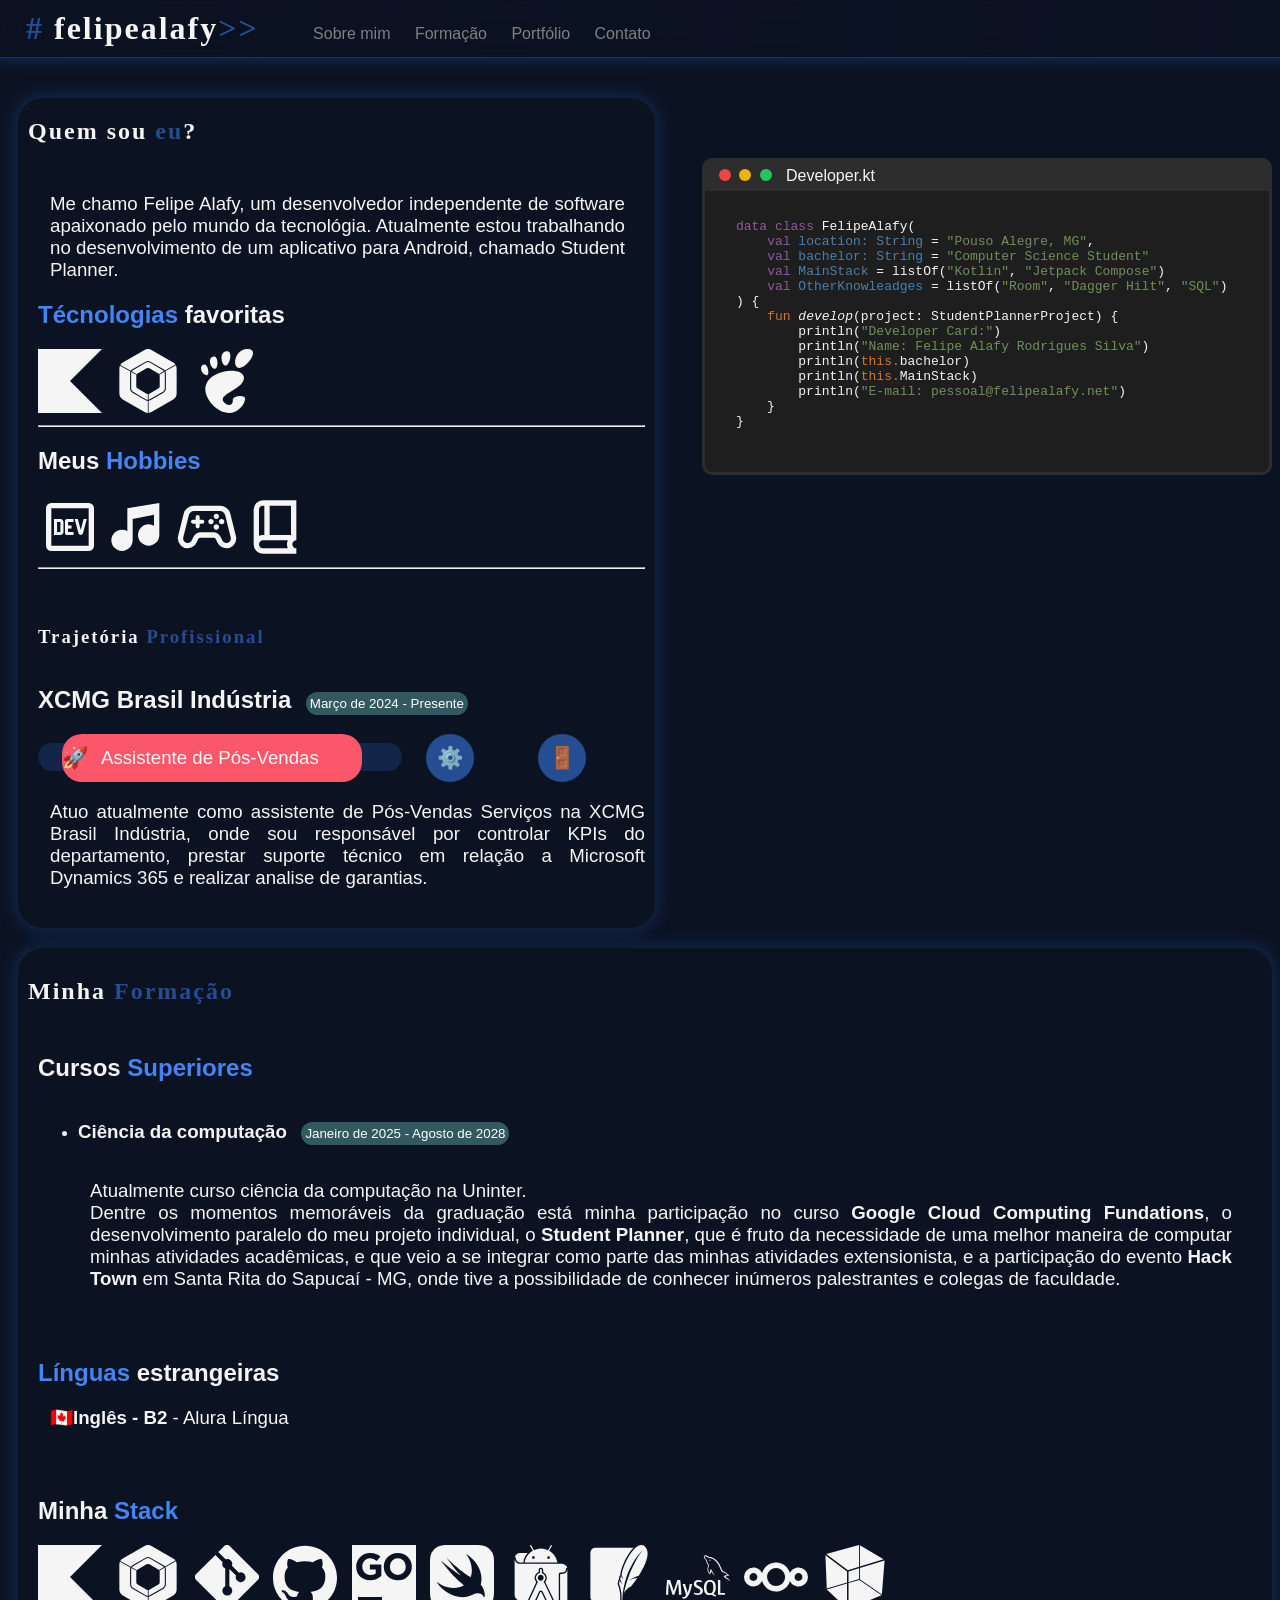
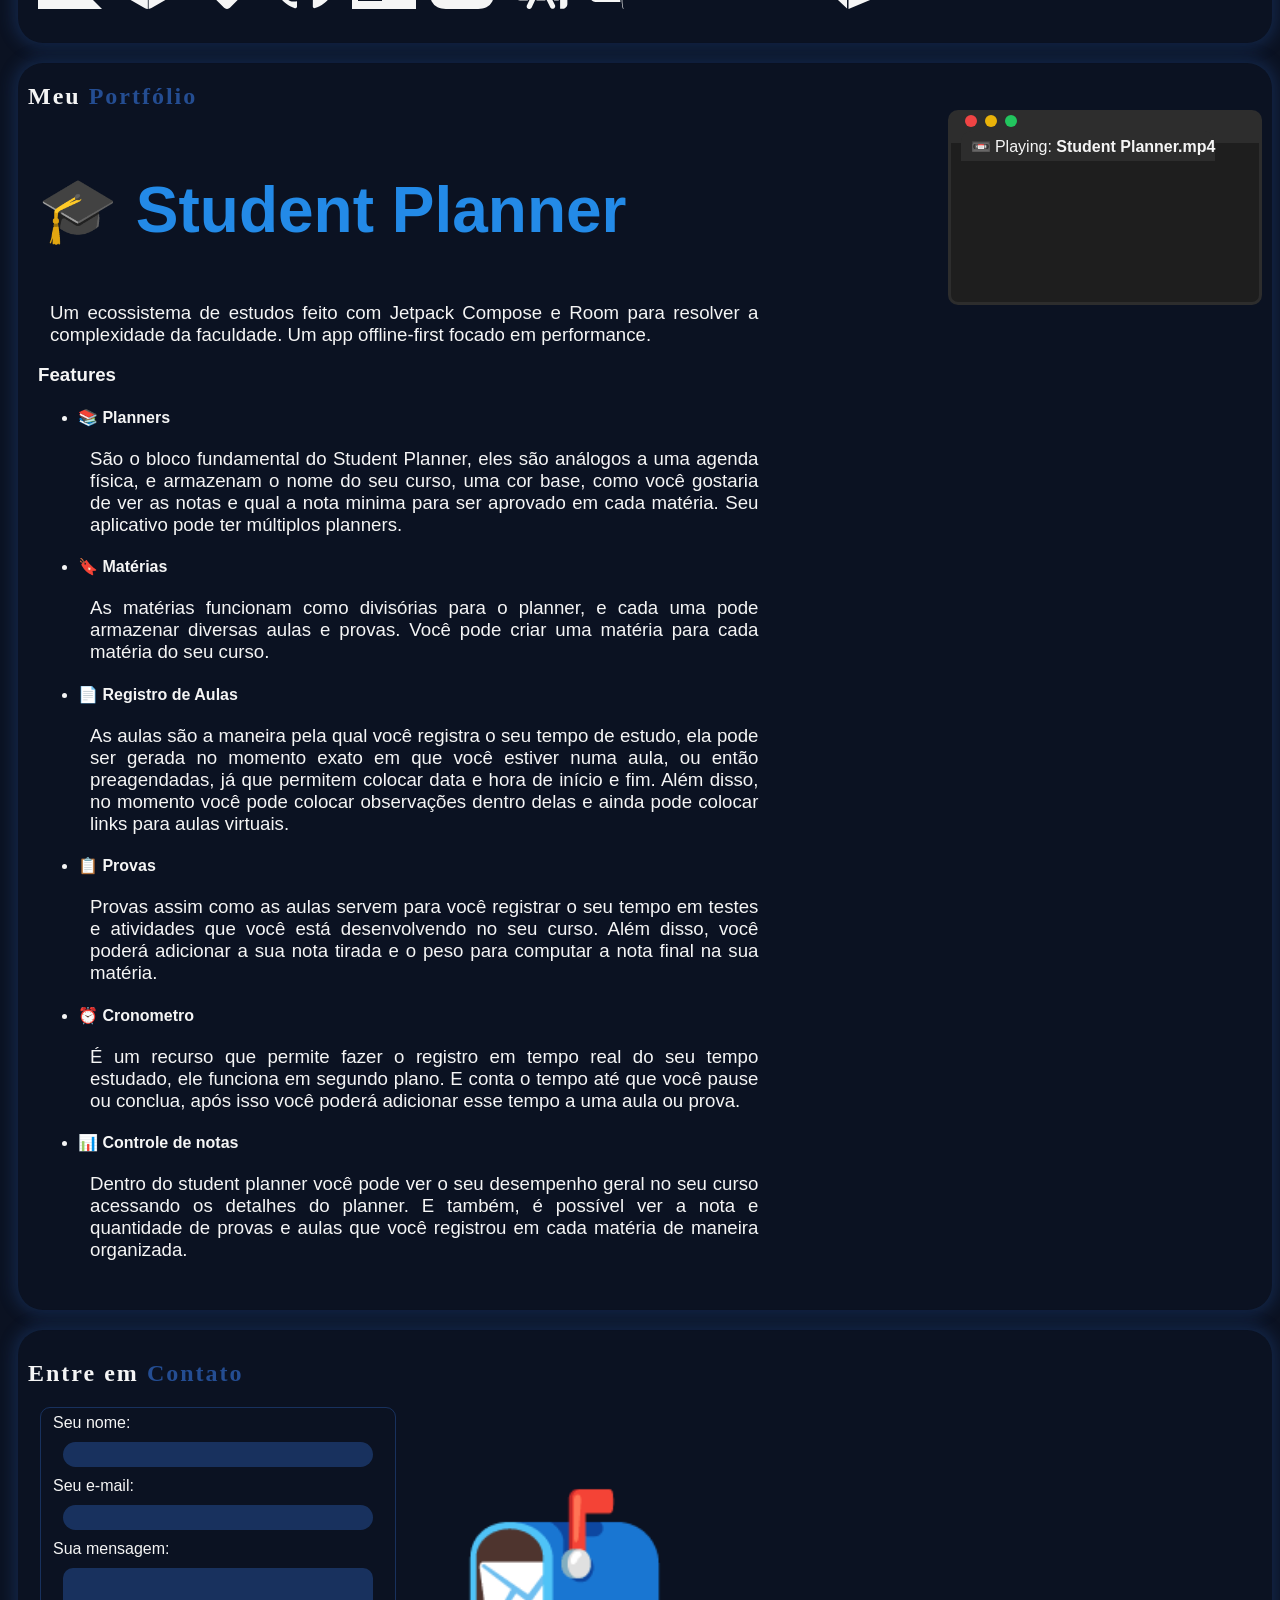
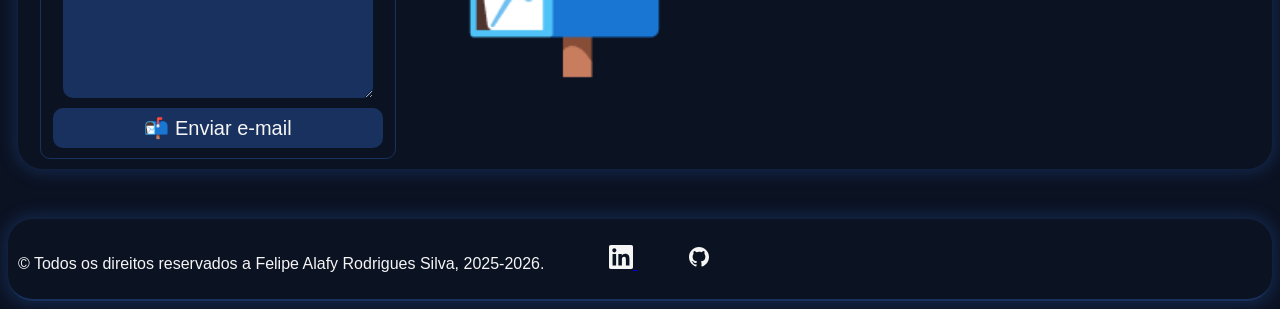
<file: index.html>
<!DOCTYPE html>
<html lang="pt-br">
<head>
    <meta charset="UTF-8">
    <title>Felipe Alafy - Portifolio</title>
    <link rel="stylesheet" href="./style.css">
    <link rel="icon" href="data:image/svg+xml,<svg xmlns=%22http://www.w3.org/2000/svg%22 viewBox=%220 0 100 100%22><text y=%22.9em%22 font-size=%2290%22>🪪</text></svg>">
    <script src="./script.js" defer></script>
</head>
<body>
<header>
    <h1><span># </span>felipealafy<span>>></span></h1>
    <nav>
        <ul>
            <li><a href="#about_me">Sobre mim</a></li>
            <li><a href="#formation">Formação</a></li>
            <li><a href="#portfolio">Portfólio</a></li>
            <li><a href="#contact">Contato</a></li>
        </ul>
    </nav>
</header>
<main>
    <!--Sobre mim-->
    <section id="about_me">
        <h1>Quem sou <span>eu</span>?</h1>
        <article>
            <p>Me chamo Felipe Alafy, um desenvolvedor independente de software apaixonado pelo mundo da tecnológia.
                Atualmente estou trabalhando no desenvolvimento de um aplicativo para <span>Android</span>, chamado
                Student Planner.</p>
            <h2><span>Técnologias</span> favoritas</h2>
            <svg role="img" viewBox="0 0 24 24" xmlns="http://www.w3.org/2000/svg" id="kotlin"><title>Kotlin</title><path d="M24 24H0V0h24L12 12Z"/></svg>
            <svg role="img" viewBox="0 0 24 24" xmlns="http://www.w3.org/2000/svg" id="compose"><title>Jetpack Compose</title><path d="M12.135.003a2.577 2.577 0 0 0-1.42.344L2.55 5.06a2.577 2.577 0 0 0-.953.967l3.957 2.17a1.765 1.765 0 0 1 .603-.588l4.951-2.86a1.761 1.761 0 0 1 1.76 0l4.951 2.86a1.753 1.753 0 0 1 .526.46l3.921-2.265a2.577 2.577 0 0 0-.816-.744L13.291.347a2.577 2.577 0 0 0-1.152-.34Zm-.145 4.912a1.36 1.36 0 0 0-.68.182L6.36 7.953a1.345 1.345 0 0 0-.454.435l1.92 1.055a1.05 1.05 0 0 1 .31-.275l3.34-1.928a1.054 1.054 0 0 1 1.051 0l3.336 1.928a1.066 1.066 0 0 1 .238.199l.018-.01-.002-.002 1.877-1.08a1.353 1.353 0 0 0-.373-.322l-4.95-2.86a1.357 1.357 0 0 0-.68-.178Zm10.432 1.149-3.92 2.26a1.757 1.757 0 0 1 .2.812v5.715c0 .627-.332 1.21-.88 1.528l-4.95 2.86a1.761 1.761 0 0 1-.64.214v4.524a2.577 2.577 0 0 0 1.059-.313l8.162-4.713a2.577 2.577 0 0 0 1.289-2.23V7.297a2.577 2.577 0 0 0-.318-1.228Zm-20.937.238a2.577 2.577 0 0 0-.227.99v9.43c0 .918.491 1.767 1.293 2.229l8.162 4.713a2.57 2.57 0 0 0 1.225.336v-4.531a1.761 1.761 0 0 1-.833-.235L6.156 16.38a1.765 1.765 0 0 1-.877-1.528V9.136a1.776 1.776 0 0 1 .131-.676Zm16.67 2.223-1.89 1.092a1.058 1.058 0 0 1 .124.46v3.856c0 .378-.2.72-.526.907l-3.336 1.93a1.04 1.04 0 0 1-.295.107v2.17c.152-.027.304-.078.44-.157l4.949-2.859a1.36 1.36 0 0 0 .68-1.18V9.136a1.36 1.36 0 0 0-.147-.607Zm-12.387.13a1.36 1.36 0 0 0-.088.481v5.715a1.36 1.36 0 0 0 .68 1.18l4.95 2.86c.194.112.412.166.627.177v-2.174a1.054 1.054 0 0 1-.46-.123L8.14 14.843a1.054 1.054 0 0 1-.532-.908v-3.853a.99.99 0 0 1 .077-.38l-.034-.013z"/></svg>
            <svg role="img" viewBox="0 0 24 24" xmlns="http://www.w3.org/2000/svg" id="gnome"><title>GNOME</title><path d="M19.703 0c-4.99 0-5.927 7.111-3.12 7.111 2.81 0 8.113-7.111 3.12-7.111M11.99.872q-.119-.001-.25.016c-2.811.364-1.82 5.25-.324 5.34 1.449.09 3.032-5.347.574-5.356M7.123 2.803a1.4 1.4 0 0 0-.488.114c-2.259.933-.344 4.776.921 4.519 1.168-.24 1.319-4.671-.433-4.632Zm-3.6 3.016a1.05 1.05 0 0 0-.634.215c-1.807 1.248.607 4.269 1.671 3.799.93-.41.338-3.967-1.037-4.014m10.032 2.309c-3.835.033-8.716 1.978-9.567 5.784C3.044 18.14 7.875 24 12.915 24c2.48 0 5.34-2.24 5.875-5.077.409-2.163-4.81-1.295-4.623.137.225 1.715-1.258 2.561-2.711 1.454-4.623-3.52 7.658-5.276 6.847-10.086-.263-1.56-2.29-2.322-4.748-2.301Z"/></svg>
            <hr>
            <h2>Meus <span>Hobbies</span></h2>
            <div class="hobbies_tooltip">
                <svg class="hobbies_icons" xmlns="http://www.w3.org/2000/svg" height="24px" viewBox="0 -960 960 960" width="24px" fill="#e3e3e3"><path d="M240-360h96q19 0 32.5-13.5T382-406v-148q0-19-13.5-32.5T336-600h-96v240Zm46-46v-148h50v148h-50Zm149 46h98v-46h-82v-52h52v-46h-52v-50h82v-46h-98q-13 0-21.5 8.5T405-570v180q0 13 8.5 21.5T435-360Zm228.5-9.5Q673-378 676-391l56-209h-48l-43 164-43-164h-48l56 209q3 13 12.5 21.5T641-361q13 0 22.5-8.5ZM200-120q-33 0-56.5-23.5T120-200v-560q0-33 23.5-56.5T200-840h560q33 0 56.5 23.5T840-760v560q0 33-23.5 56.5T760-120H200Zm0-80h560v-560H200v560Zm0-560v560-560Z"/></svg>
                <p>Desenvolvimento de softwares é meu hobbie favorito, onde consigo me expressar criativamente, como neste website.</p>
            </div>
            <div class="hobbies_tooltip" id="music_hobby_tooltip">
                <svg class="hobbies_icons" xmlns="http://www.w3.org/2000/svg" height="24px" viewBox="0 -960 960 960" width="24px" fill="#e3e3e3"><path d="M127-167q-47-47-47-113t47-113q47-47 113-47 23 0 42.5 5.5T320-418v-342l480-80v480q0 66-47 113t-113 47q-66 0-113-47t-47-113q0-66 47-113t113-47q23 0 42.5 5.5T720-498v-165l-320 63v320q0 66-47 113t-113 47q-66 0-113-47Z"/></svg>
                <p>Música é uma grande paixão, e eu sou movido pelas bandas de músicas alternativas brasileiras como Lupe de Lupe, Adoravél Clichê e Fernando Motta.<br>Sendo meu album favorito Vocação do Lupe de Lupe.</p>
            </div>
            <div class="hobbies_tooltip" id="videogame_hobby_tooltip">
                <svg class="hobbies_icons" xmlns="http://www.w3.org/2000/svg" height="24px" viewBox="0 -960 960 960" width="24px" fill="#e3e3e3"><path d="M189-160q-60 0-102.5-43T42-307q0-9 1-18t3-18l84-336q14-54 57-87.5t98-33.5h390q55 0 98 33.5t57 87.5l84 336q2 9 3.5 18.5T919-306q0 61-43.5 103.5T771-160q-42 0-78-22t-54-60l-28-58q-5-10-15-15t-21-5H385q-11 0-21 5t-15 15l-28 58q-18 38-54 60t-78 22Zm3-80q19 0 34.5-10t23.5-27l28-57q15-31 44-48.5t63-17.5h190q34 0 63 18t45 48l28 57q8 17 23.5 27t34.5 10q28 0 48-18.5t21-46.5q0 1-2-19l-84-335q-7-27-28-44t-49-17H285q-28 0-49.5 17T208-659l-84 335q-2 6-2 18 0 28 20.5 47t49.5 19Zm376.5-291.5Q580-543 580-560t-11.5-28.5Q557-600 540-600t-28.5 11.5Q500-577 500-560t11.5 28.5Q523-520 540-520t28.5-11.5Zm80-80Q660-623 660-640t-11.5-28.5Q637-680 620-680t-28.5 11.5Q580-657 580-640t11.5 28.5Q603-600 620-600t28.5-11.5Zm0 160Q660-463 660-480t-11.5-28.5Q637-520 620-520t-28.5 11.5Q580-497 580-480t11.5 28.5Q603-440 620-440t28.5-11.5Zm80-80Q740-543 740-560t-11.5-28.5Q717-600 700-600t-28.5 11.5Q660-577 660-560t11.5 28.5Q683-520 700-520t28.5-11.5Zm-367 63Q370-477 370-490v-40h40q13 0 21.5-8.5T440-560q0-13-8.5-21.5T410-590h-40v-40q0-13-8.5-21.5T340-660q-13 0-21.5 8.5T310-630v40h-40q-13 0-21.5 8.5T240-560q0 13 8.5 21.5T270-530h40v40q0 13 8.5 21.5T340-460q13 0 21.5-8.5ZM480-480Z"/></svg>
                <p>Videogame é a minha melhor distração após dias exaustivos de trabalho. Sendo assim, adoro jogar FPS e RGPs como Red Dead Redemption e Halo.</p>
            </div>
            <div class="hobbies_tooltip" id="literature_hobby_tooltip">
                <svg class="hobbies_icons" xmlns="http://www.w3.org/2000/svg" height="24px" viewBox="0 -960 960 960" width="24px" fill="#e3e3e3"><path d="M300-80q-58 0-99-41t-41-99v-520q0-58 41-99t99-41h500v600q-25 0-42.5 17.5T740-220q0 25 17.5 42.5T800-160v80H300Zm-60-267q14-7 29-10t31-3h20v-440h-20q-25 0-42.5 17.5T240-740v393Zm160-13h320v-440H400v440Zm-160 13v-453 453Zm60 187h373q-6-14-9.5-28.5T660-220q0-16 3-31t10-29H300q-26 0-43 17.5T240-220q0 26 17 43t43 17Z"/></svg>
                <p>Leitura também é uma atividade que eu gosto muito, leio tanto literatura técnica quanto ficção. Neste sentido, meu livro favorito é <strong>O Lobo do Mar</strong> de Jack London.</p>
            </div>
            <hr>
        </article>
        <article id="professional">
            <h1>Trajetória <span>Profissional</span></h1>
            <h2 class="worktitle">XCMG Brasil Indústria</h2>
            <span class="date">Março de 2024 - Presente</span>
            <div class="workpositions">
                <div class="workposition-background"></div>
                <div class="workposition-end active" id="workposition-aftersales-div">🚀 <p>Assistente de Pós-Vendas</p></div>
                <div class="workpositions-middle" id="workposition-administrative-div">⚙️ <p>Auxiliar Administrativo</p></div>
                <div class="workposition-start" id="workposition-apprentice-div">🚪 <p>Jovem Aprendiz</p></div>
            </div>
            <p id="workposition-aftersales">
                Atuo atualmente como assistente de Pós-Vendas Serviços na XCMG Brasil Indústria, onde sou responsável
                por controlar KPIs do departamento, prestar suporte técnico em relação a Microsoft Dynamics 365 e realizar
                analise de garantias.
            </p>
            <p id="workposition-administrative">
                Este foi meu segundo cargo na XCMG, onde era resposável por atividades relacionados a administração geral
                dos colaborares produtivos do departamento de retrabalho e pintura. Neste cargo também atuei com controle
                de estoque via TOTVS, requisições e solicitações de RH para um grande volume de funcionários.
            </p>
            <p id="workposition-apprentice">
                Este foi meu primeiro cargo na XCMG, onde atuei como jovem aprendiz cursando eletromecânica, fiquei nesta
                posição por aproximadamente 5 meses. Nele também era responsável pelo cálculo e controle de KPIs conforme
                a ISO 9001.
            </p>
        </article>
    </section>
    <aside>
        <div class="developer_window">
            <div class="red-light"></div>
            <div class="yellow-light"></div>
            <div class="green-light"></div>
            <p>Developer.kt</p>
        </div>

        <pre>
            <code>
    <span class="rose">data class</span> FelipeAlafy(
        <span class="rose">val</span> <span class="lightblue">location: String</span> = <span class="green">"Pouso Alegre, MG"</span>,
        <span class="rose">val</span> <span class="lightblue">bachelor: String</span> = <span class="green">"Computer Science Student"</span>
        <span class="rose">val</span> <span class="lightblue">MainStack</span> = listOf(<span class="green">"Kotlin"</span>, <span class="green">"Jetpack Compose"</span>)
        <span class="rose">val</span> <span class="lightblue">OtherKnowleadges</span> = listOf(<span class="green">"Room"</span>, <span class="green">"Dagger Hilt"</span>, <span class="green">"SQL"</span>)
    ) {
        <span class="orange">fun</span> <span class="italic">develop</span>(project: StudentPlannerProject) {
            println(<span class="green">"Developer Card:"</span>)
            println(<span class="green">"Name: Felipe Alafy Rodrigues Silva"</span>)
            println(<span class="orange">this.</span>bachelor)
            println(<span class="orange">this.</span>MainStack)
            println(<span class="green">"E-mail: pessoal@felipealafy.net"</span>)
        }
    }
            </code>
        </pre>
    </aside>

    <!--Formação-->
    <section id="formation">
        <h1>Minha <span>Formação</span></h1>
        <article>
            <h2>Cursos <span>Superiores</span></h2>
            <ul>
                <li>
                    <h3>Ciência da computação</h3>
                    <span class="date">Janeiro de 2025 - Agosto de 2028</span>
                    <p>Atualmente curso ciência da computação na Uninter.<br>
                        Dentre os momentos memoráveis da graduação está minha participação no curso <strong>Google Cloud Computing Fundations</strong>,
                        o desenvolvimento paralelo do meu projeto individual, o <strong>Student Planner</strong>, que é fruto da necessidade de uma melhor maneira de computar minhas
                        atividades acadêmicas, e que veio a se integrar como parte das minhas atividades extensionista, e a participação do evento <strong>Hack Town</strong> em Santa Rita do Sapucaí - MG, onde
                        tive a possibilidade de conhecer inúmeros palestrantes e colegas de faculdade.
                    </p>
                </li>
            </ul>
        </article>
        <article>
            <h2><span>Línguas</span> estrangeiras</h2>
            <p><strong>🇨🇦Inglês - B2</strong> - Alura Língua</p>
        </article>
        <article>
            <h2>Minha <span>Stack</span></h2>
            <svg id="kotlin" role="img" viewBox="0 0 24 24" xmlns="http://www.w3.org/2000/svg"><title>Kotlin</title><path d="M24 24H0V0h24L12 12Z"/></svg>
            <svg id="compose" role="img" viewBox="0 0 24 24" xmlns="http://www.w3.org/2000/svg"><title>Jetpack Compose</title><path d="M12.135.003a2.577 2.577 0 0 0-1.42.344L2.55 5.06a2.577 2.577 0 0 0-.953.967l3.957 2.17a1.765 1.765 0 0 1 .603-.588l4.951-2.86a1.761 1.761 0 0 1 1.76 0l4.951 2.86a1.753 1.753 0 0 1 .526.46l3.921-2.265a2.577 2.577 0 0 0-.816-.744L13.291.347a2.577 2.577 0 0 0-1.152-.34Zm-.145 4.912a1.36 1.36 0 0 0-.68.182L6.36 7.953a1.345 1.345 0 0 0-.454.435l1.92 1.055a1.05 1.05 0 0 1 .31-.275l3.34-1.928a1.054 1.054 0 0 1 1.051 0l3.336 1.928a1.066 1.066 0 0 1 .238.199l.018-.01-.002-.002 1.877-1.08a1.353 1.353 0 0 0-.373-.322l-4.95-2.86a1.357 1.357 0 0 0-.68-.178Zm10.432 1.149-3.92 2.26a1.757 1.757 0 0 1 .2.812v5.715c0 .627-.332 1.21-.88 1.528l-4.95 2.86a1.761 1.761 0 0 1-.64.214v4.524a2.577 2.577 0 0 0 1.059-.313l8.162-4.713a2.577 2.577 0 0 0 1.289-2.23V7.297a2.577 2.577 0 0 0-.318-1.228Zm-20.937.238a2.577 2.577 0 0 0-.227.99v9.43c0 .918.491 1.767 1.293 2.229l8.162 4.713a2.57 2.57 0 0 0 1.225.336v-4.531a1.761 1.761 0 0 1-.833-.235L6.156 16.38a1.765 1.765 0 0 1-.877-1.528V9.136a1.776 1.776 0 0 1 .131-.676Zm16.67 2.223-1.89 1.092a1.058 1.058 0 0 1 .124.46v3.856c0 .378-.2.72-.526.907l-3.336 1.93a1.04 1.04 0 0 1-.295.107v2.17c.152-.027.304-.078.44-.157l4.949-2.859a1.36 1.36 0 0 0 .68-1.18V9.136a1.36 1.36 0 0 0-.147-.607Zm-12.387.13a1.36 1.36 0 0 0-.088.481v5.715a1.36 1.36 0 0 0 .68 1.18l4.95 2.86c.194.112.412.166.627.177v-2.174a1.054 1.054 0 0 1-.46-.123L8.14 14.843a1.054 1.054 0 0 1-.532-.908v-3.853a.99.99 0 0 1 .077-.38l-.034-.013z"/></svg>
            <svg id="git" role="img" viewBox="0 0 24 24" xmlns="http://www.w3.org/2000/svg"><title>Git</title><path d="M13.09 23.549a1.54 1.54 0 0 1-2.18 0L.451 13.089a1.54 1.54 0 0 1 0-2.179l7.191-7.19 2.733 2.733a1.85 1.85 0 0 0 .964 2.326v6.66a1.849 1.849 0 1 0 1.54 0V8.957l2.508 2.508a1.85 1.85 0 1 0 1.09-1.09l-2.634-2.634a1.85 1.85 0 0 0-2.378-2.377L8.73 2.63 10.91.451a1.54 1.54 0 0 1 2.179 0l10.459 10.46a1.54 1.54 0 0 1 0 2.179z"/></svg>
            <svg id="github" role="img" viewBox="0 0 24 24" xmlns="http://www.w3.org/2000/svg"><title>GitHub</title><path d="M12 .297c-6.63 0-12 5.373-12 12 0 5.303 3.438 9.8 8.205 11.385.6.113.82-.258.82-.577 0-.285-.01-1.04-.015-2.04-3.338.724-4.042-1.61-4.042-1.61C4.422 18.07 3.633 17.7 3.633 17.7c-1.087-.744.084-.729.084-.729 1.205.084 1.838 1.236 1.838 1.236 1.07 1.835 2.809 1.305 3.495.998.108-.776.417-1.305.76-1.605-2.665-.3-5.466-1.332-5.466-5.93 0-1.31.465-2.38 1.235-3.22-.135-.303-.54-1.523.105-3.176 0 0 1.005-.322 3.3 1.23.96-.267 1.98-.399 3-.405 1.02.006 2.04.138 3 .405 2.28-1.552 3.285-1.23 3.285-1.23.645 1.653.24 2.873.12 3.176.765.84 1.23 1.91 1.23 3.22 0 4.61-2.805 5.625-5.475 5.92.42.36.81 1.096.81 2.22 0 1.606-.015 2.896-.015 3.286 0 .315.21.69.825.57C20.565 22.092 24 17.592 24 12.297c0-6.627-5.373-12-12-12"/></svg>
            <svg id="golang" role="img" viewBox="0 0 24 24" xmlns="http://www.w3.org/2000/svg"><title>GoLand</title><path d="M0 0v24h24V0Zm6.764 3a5.448 5.448 0 0 1 3.892 1.356L9.284 6.012A3.652 3.652 0 0 0 6.696 5c-1.6 0-2.844 1.4-2.844 3.08v.028c0 1.812 1.244 3.14 3 3.14a3.468 3.468 0 0 0 2.048-.596V9.228H6.708v-1.88H11v4.296a6.428 6.428 0 0 1-4.228 1.572c-3.076 0-5.196-2.164-5.196-5.092v-.028A5.08 5.08 0 0 1 6.764 3Zm10.432 0c3.052 0 5.244 2.276 5.244 5.088v.028a5.116 5.116 0 0 1-5.272 5.12c-3.056-.02-5.248-2.296-5.248-5.112v-.028A5.116 5.116 0 0 1 17.196 3Zm-.028 2A2.96 2.96 0 0 0 14.2 8.068v.028a3.008 3.008 0 0 0 3 3.112 2.96 2.96 0 0 0 2.964-3.084v-.028A3.004 3.004 0 0 0 17.168 5ZM2.252 19.5h9V21h-9z"/></svg>
            <svg id="swift" role="img" viewBox="0 0 24 24" xmlns="http://www.w3.org/2000/svg"><title>Swift</title><path d="M7.508 0c-.287 0-.573 0-.86.002-.241.002-.483.003-.724.01-.132.003-.263.009-.395.015A9.154 9.154 0 0 0 4.348.15 5.492 5.492 0 0 0 2.85.645 5.04 5.04 0 0 0 .645 2.848c-.245.48-.4.972-.495 1.5-.093.52-.122 1.05-.136 1.576a35.2 35.2 0 0 0-.012.724C0 6.935 0 7.221 0 7.508v8.984c0 .287 0 .575.002.862.002.24.005.481.012.722.014.526.043 1.057.136 1.576.095.528.25 1.02.495 1.5a5.03 5.03 0 0 0 2.205 2.203c.48.244.97.4 1.498.495.52.093 1.05.124 1.576.138.241.007.483.009.724.01.287.002.573.002.86.002h8.984c.287 0 .573 0 .86-.002.241-.001.483-.003.724-.01a10.523 10.523 0 0 0 1.578-.138 5.322 5.322 0 0 0 1.498-.495 5.035 5.035 0 0 0 2.203-2.203c.245-.48.4-.972.495-1.5.093-.52.124-1.05.138-1.576.007-.241.009-.481.01-.722.002-.287.002-.575.002-.862V7.508c0-.287 0-.573-.002-.86a33.662 33.662 0 0 0-.01-.724 10.5 10.5 0 0 0-.138-1.576 5.328 5.328 0 0 0-.495-1.5A5.039 5.039 0 0 0 21.152.645 5.32 5.32 0 0 0 19.654.15a10.493 10.493 0 0 0-1.578-.138 34.98 34.98 0 0 0-.722-.01C17.067 0 16.779 0 16.492 0H7.508zm6.035 3.41c4.114 2.47 6.545 7.162 5.549 11.131-.024.093-.05.181-.076.272l.002.001c2.062 2.538 1.5 5.258 1.236 4.745-1.072-2.086-3.066-1.568-4.088-1.043a6.803 6.803 0 0 1-.281.158l-.02.012-.002.002c-2.115 1.123-4.957 1.205-7.812-.022a12.568 12.568 0 0 1-5.64-4.838c.649.48 1.35.902 2.097 1.252 3.019 1.414 6.051 1.311 8.197-.002C9.651 12.73 7.101 9.67 5.146 7.191a10.628 10.628 0 0 1-1.005-1.384c2.34 2.142 6.038 4.83 7.365 5.576C8.69 8.408 6.208 4.743 6.324 4.86c4.436 4.47 8.528 6.996 8.528 6.996.154.085.27.154.36.213.085-.215.16-.437.224-.668.708-2.588-.09-5.548-1.893-7.992z"/></svg>
            <svg id="android_studio" role="img" viewBox="0 0 24 24" xmlns="http://www.w3.org/2000/svg"><title>Android Studio</title><path d="M19.2693 10.3368c-.3321 0-.6026.2705-.6026.6031v9.8324h-1.7379l-3.3355-6.9396c.476-.5387.6797-1.286.5243-2.0009a2.2862 2.2862 0 0 0-1.2893-1.6248v-.8124c.0121-.2871-.1426-.5787-.4043-.7407-.1391-.0825-.2884-.1234-.4402-.1234a.8478.8478 0 0 0-.4318.1182c-.2701.1671-.4248.4587-.4123.7662l-.0003.721c-1.0149.3668-1.6619 1.4153-1.4867 2.5197a2.282 2.282 0 0 0 .5916 1.2103l-3.2096 6.9064H4.0928c-1.0949-.007-1.9797-.8948-1.9832-1.9896V5.016c-.0055 1.1024.8836 2.0006 1.9859 2.0062a2.024 2.024 0 0 0 .1326-.0037h14.7453s2.5343-.2189 2.8619 1.5392c-.2491.0287-.4449.2321-.4449.4889 0 .7115-.5791 1.2901-1.3028 1.2901h-.8183zM17.222 22.5366c.2347.4837.0329 1.066-.4507 1.3007-.1296.0629-.2666.0895-.4018.0927a.9738.9738 0 0 1-.3194-.0455c-.024-.0078-.046-.0209-.0694-.0305a.9701.9701 0 0 1-.2277-.1321c-.0247-.0192-.0495-.038-.0724-.0598-.0825-.0783-.1574-.1672-.21-.2757l-1.2554-2.6143-1.5585-3.2452a.7725.7725 0 0 0-.6995-.4443h-.0024a.792.792 0 0 0-.7083.4443l-1.5109 3.2452-1.2321 2.6464a.9722.9722 0 0 1-.7985.5795c-.0626.0053-.1238-.0024-.185-.0087-.0344-.0036-.069-.0053-.1025-.0124-.0489-.0103-.0954-.0278-.142-.0452-.0301-.0113-.0613-.0197-.0901-.0339-.0496-.0244-.0948-.0565-.1397-.0889-.0217-.0156-.0457-.0275-.0662-.045a.9862.9862 0 0 1-.1695-.1844.9788.9788 0 0 1-.0708-.9852l.8469-1.8223 3.2676-7.0314a1.7964 1.7964 0 0 1-.7072-1.1637c-.1555-.9799.5129-1.9003 1.4928-2.0559V9.3946a.3542.3542 0 0 1 .1674-.3155.3468.3468 0 0 1 .3541 0 .354.354 0 0 1 .1674.3155v1.159l.0129.0064a1.8028 1.8028 0 0 1 1.2878 1.378 1.7835 1.7835 0 0 1-.6439 1.7836l3.3889 7.0507.8481 1.7643zM12.9841 12.306c.0042-.6081-.4854-1.1044-1.0935-1.1085a1.1204 1.1204 0 0 0-.7856.3219 1.101 1.101 0 0 0-.323.7716c-.0042.6081.4854 1.1044 1.0935 1.1085h.0077c.6046 0 1.0967-.488 1.1009-1.0935zm-1.027 5.2768c-.1119.0005-.2121.0632-.2571.1553l-1.4127 3.0342h3.3733l-1.4564-3.0328a.274.274 0 0 0-.2471-.1567zm8.1432-6.7459l-.0129-.0001h-.8177a.103.103 0 0 0-.103.103v12.9103a.103.103 0 0 0 .0966.103h.8435c.9861-.0035 1.7836-.804 1.7836-1.79V9.0468c0 .9887-.8014 1.7901-1.7901 1.7901zM2.6098 5.0161v.019c.0039.816.6719 1.483 1.4874 1.4869a12.061 12.061 0 0 1 .1309-.0034h1.1286c.1972-1.315.7607-2.525 1.638-3.4859H4.0993c-.9266.0031-1.6971.6401-1.9191 1.4975.2417.0355.4296.235.4296.4859zm6.3381-2.8977L7.9112.3284a.219.219 0 0 1 0-.2189A.2384.2384 0 0 1 8.098 0a.219.219 0 0 1 .1867.1094l1.0496 1.8158a6.4907 6.4907 0 0 1 5.3186 0L15.696.1094a.2189.2189 0 0 1 .3734.2189l-1.0302 1.79c1.6671.9125 2.7974 2.5439 3.0975 4.4018l-12.286-.0014c.3004-1.8572 1.4305-3.488 3.0972-4.4003zm5.3774 2.6202a.515.515 0 0 0 .5271.5028.515.515 0 0 0 .5151-.5151.5213.5213 0 0 0-.8885-.367.5151.5151 0 0 0-.1537.3793zm-5.7178-.0067a.5151.5151 0 0 0 .5207.5095.5086.5086 0 0 0 .367-.1481.5215.5215 0 1 0-.734-.7341.515.515 0 0 0-.1537.3727z"/></svg>
            <svg id="sqlite" role="img" viewBox="0 0 24 24" xmlns="http://www.w3.org/2000/svg"><title>SQLite</title><path d="M21.678.521c-1.032-.92-2.28-.55-3.513.544a8.71 8.71 0 0 0-.547.535c-2.109 2.237-4.066 6.38-4.674 9.544.237.48.422 1.093.544 1.561a13.044 13.044 0 0 1 .164.703s-.019-.071-.096-.296l-.05-.146a1.689 1.689 0 0 0-.033-.08c-.138-.32-.518-.995-.686-1.289-.143.423-.27.818-.376 1.176.484.884.778 2.4.778 2.4s-.025-.099-.147-.442c-.107-.303-.644-1.244-.772-1.464-.217.804-.304 1.346-.226 1.478.152.256.296.698.422 1.186.286 1.1.485 2.44.485 2.44l.017.224a22.41 22.41 0 0 0 .056 2.748c.095 1.146.273 2.13.5 2.657l.155-.084c-.334-1.038-.47-2.399-.41-3.967.09-2.398.642-5.29 1.661-8.304 1.723-4.55 4.113-8.201 6.3-9.945-1.993 1.8-4.692 7.63-5.5 9.788-.904 2.416-1.545 4.684-1.931 6.857.666-2.037 2.821-2.912 2.821-2.912s1.057-1.304 2.292-3.166c-.74.169-1.955.458-2.362.629-.6.251-.762.337-.762.337s1.945-1.184 3.613-1.72C21.695 7.9 24.195 2.767 21.678.521m-18.573.543A1.842 1.842 0 0 0 1.27 2.9v16.608a1.84 1.84 0 0 0 1.835 1.834h9.418a22.953 22.953 0 0 1-.052-2.707c-.006-.062-.011-.141-.016-.2a27.01 27.01 0 0 0-.473-2.378c-.121-.47-.275-.898-.369-1.057-.116-.197-.098-.31-.097-.432 0-.12.015-.245.037-.386a9.98 9.98 0 0 1 .234-1.045l.217-.028c-.017-.035-.014-.065-.031-.097l-.041-.381a32.8 32.8 0 0 1 .382-1.194l.2-.019c-.008-.016-.01-.038-.018-.053l-.043-.316c.63-3.28 2.587-7.443 4.8-9.791.066-.069.133-.128.198-.194Z"/></svg>
            <svg id="mysql" role="img" viewBox="0 0 24 24" xmlns="http://www.w3.org/2000/svg"><title>MySQL</title><path d="M16.405 5.501c-.115 0-.193.014-.274.033v.013h.014c.054.104.146.18.214.273.054.107.1.214.154.32l.014-.015c.094-.066.14-.172.14-.333-.04-.047-.046-.094-.08-.14-.04-.067-.126-.1-.18-.153zM5.77 18.695h-.927a50.854 50.854 0 00-.27-4.41h-.008l-1.41 4.41H2.45l-1.4-4.41h-.01a72.892 72.892 0 00-.195 4.41H0c.055-1.966.192-3.81.41-5.53h1.15l1.335 4.064h.008l1.347-4.064h1.095c.242 2.015.384 3.86.428 5.53zm4.017-4.08c-.378 2.045-.876 3.533-1.492 4.46-.482.716-1.01 1.073-1.583 1.073-.153 0-.34-.046-.566-.138v-.494c.11.017.24.026.386.026.268 0 .483-.075.647-.222.197-.18.295-.382.295-.605 0-.155-.077-.47-.23-.944L6.23 14.615h.91l.727 2.36c.164.536.233.91.205 1.123.4-1.064.678-2.227.835-3.483zm12.325 4.08h-2.63v-5.53h.885v4.85h1.745zm-3.32.135l-1.016-.5c.09-.076.177-.158.255-.25.433-.506.648-1.258.648-2.253 0-1.83-.718-2.746-2.155-2.746-.704 0-1.254.232-1.65.697-.43.508-.646 1.256-.646 2.245 0 .972.19 1.686.574 2.14.35.41.877.615 1.583.615.264 0 .506-.033.725-.098l1.325.772.36-.622zM15.5 17.588c-.225-.36-.337-.94-.337-1.736 0-1.393.424-2.09 1.27-2.09.443 0 .77.167.977.5.224.362.336.936.336 1.723 0 1.404-.424 2.108-1.27 2.108-.445 0-.77-.167-.978-.5zm-1.658-.425c0 .47-.172.856-.516 1.156-.344.3-.803.45-1.384.45-.543 0-1.064-.172-1.573-.515l.237-.476c.438.22.833.328 1.19.328.332 0 .593-.073.783-.22a.754.754 0 00.3-.615c0-.33-.23-.61-.648-.845-.388-.213-1.163-.657-1.163-.657-.422-.307-.632-.636-.632-1.177 0-.45.157-.81.47-1.085.315-.278.72-.415 1.22-.415.512 0 .98.136 1.4.41l-.213.476a2.726 2.726 0 00-1.064-.23c-.283 0-.502.068-.654.206a.685.685 0 00-.248.524c0 .328.234.61.666.85.393.215 1.187.67 1.187.67.433.305.648.63.648 1.168zm9.382-5.852c-.535-.014-.95.04-1.297.188-.1.04-.26.04-.274.167.055.053.063.14.11.214.08.134.218.313.346.407.14.11.28.216.427.31.26.16.555.255.81.416.145.094.293.213.44.313.073.05.12.14.214.172v-.02c-.046-.06-.06-.147-.105-.214-.067-.067-.134-.127-.2-.193a3.223 3.223 0 00-.695-.675c-.214-.146-.682-.35-.77-.595l-.013-.014c.146-.013.32-.066.46-.106.227-.06.435-.047.67-.106.106-.027.213-.06.32-.094v-.06c-.12-.12-.21-.283-.334-.395a8.867 8.867 0 00-1.104-.823c-.21-.134-.476-.22-.697-.334-.08-.04-.214-.06-.26-.127-.12-.146-.19-.34-.275-.514a17.69 17.69 0 01-.547-1.163c-.12-.262-.193-.523-.34-.763-.69-1.137-1.437-1.826-2.586-2.5-.247-.14-.543-.2-.856-.274-.167-.008-.334-.02-.5-.027-.11-.047-.216-.174-.31-.235-.38-.24-1.364-.76-1.644-.072-.18.434.267.862.422 1.082.115.153.26.328.34.5.047.116.06.235.107.356.106.294.207.622.347.897.073.14.153.287.247.413.054.073.146.107.167.227-.094.136-.1.334-.154.5-.24.757-.146 1.693.194 2.25.107.166.362.534.703.393.3-.12.234-.5.32-.835.02-.08.007-.133.048-.187v.015c.094.188.188.367.274.555.206.328.566.668.867.895.16.12.287.328.487.402v-.02h-.015c-.043-.058-.1-.086-.154-.133a3.445 3.445 0 01-.35-.4 8.76 8.76 0 01-.747-1.218c-.11-.21-.202-.436-.29-.643-.04-.08-.04-.2-.107-.24-.1.146-.247.273-.32.453-.127.288-.14.642-.188 1.01-.027.007-.014 0-.027.014-.214-.052-.287-.274-.367-.46-.2-.475-.233-1.238-.06-1.785.047-.14.247-.582.167-.716-.042-.127-.174-.2-.247-.303a2.478 2.478 0 01-.24-.427c-.16-.374-.24-.788-.414-1.162-.08-.173-.22-.354-.334-.513-.127-.18-.267-.307-.368-.52-.033-.073-.08-.194-.027-.274.014-.054.042-.075.094-.09.088-.072.335.022.422.062.247.1.455.194.662.334.094.066.195.193.315.226h.14c.214.047.455.014.655.073.355.114.675.28.962.46a5.953 5.953 0 012.085 2.286c.08.154.115.295.188.455.14.33.313.663.455.982.14.315.275.636.476.897.1.14.502.213.682.286.133.06.34.115.46.188.23.14.454.3.67.454.11.076.443.243.463.378z"/></svg>
            <svg id="nextcloud" role="img" viewBox="0 0 24 24" xmlns="http://www.w3.org/2000/svg"><title>Nextcloud</title><path d="M12.018 6.537c-2.5 0-4.6 1.712-5.241 4.015-.56-1.232-1.793-2.105-3.225-2.105A3.569 3.569 0 0 0 0 12a3.569 3.569 0 0 0 3.552 3.553c1.432 0 2.664-.874 3.224-2.106.641 2.304 2.742 4.016 5.242 4.016 2.487 0 4.576-1.693 5.231-3.977.569 1.21 1.783 2.067 3.198 2.067A3.568 3.568 0 0 0 24 12a3.569 3.569 0 0 0-3.553-3.553c-1.416 0-2.63.858-3.199 2.067-.654-2.284-2.743-3.978-5.23-3.977zm0 2.085c1.878 0 3.378 1.5 3.378 3.378 0 1.878-1.5 3.378-3.378 3.378A3.362 3.362 0 0 1 8.641 12c0-1.878 1.5-3.378 3.377-3.378zm-8.466 1.91c.822 0 1.467.645 1.467 1.468s-.644 1.467-1.467 1.468A1.452 1.452 0 0 1 2.085 12c0-.823.644-1.467 1.467-1.467zm16.895 0c.823 0 1.468.645 1.468 1.468s-.645 1.468-1.468 1.468A1.452 1.452 0 0 1 18.98 12c0-.823.644-1.467 1.467-1.467z"/></svg>
            <svg id="gtk" role="img" viewBox="0 0 24 24" xmlns="http://www.w3.org/2000/svg"><title>GTK</title><path d="M9.01 23.773V14.45l-7.584 2.245Zm0-13.87L.91 3.828l.502 12.526 7.597-2.249ZM9.57 24l12.353-5.146-8.285-5.775-4.068 1.204ZM23.09 5.815l-9.257 2.849v4.148l8.237 5.741ZM9.57 9.975v3.964l3.932-1.164v-4.01Zm-.228-.52 4.16-1.28V0L1.231 3.37ZM22.715 5.34 13.833.052v8.021Z"/></svg>
        </article>
    </section>

    <!--Portfólio-->
    <section id="portfolio">
        <h1>Meu <span>Portfólio</span></h1>
        <article>
            <h2><a href="https://studentplanner.felipealafy.net">🎓 Student Planner</a></h2>
            <p>Um ecossistema de estudos feito com Jetpack Compose e Room para resolver a complexidade da faculdade. Um app offline-first focado em performance.</p>
            <h3>Features</h3>
            <ul>
                <li>
                    <h4>📚 Planners</h4>
                    <p>
                        São o bloco fundamental do Student Planner, eles são análogos a uma agenda física, e armazenam
                        o nome do seu curso, uma cor base, como você gostaria de ver as notas e qual a nota minima para
                        ser aprovado em cada matéria.

                        Seu aplicativo pode ter múltiplos planners.
                    </p>
                </li>
                <li>
                    <h4>🔖 Matérias</h4>
                    <p>
                        As matérias funcionam como divisórias para o planner, e cada uma pode armazenar diversas aulas e
                        provas.
                        Você pode criar uma matéria para cada matéria do seu curso.
                    </p>
                </li>
                <li>
                    <h4>📄 Registro de Aulas</h4>
                    <p>
                        As aulas são a maneira pela qual você registra o seu tempo de estudo, ela pode ser gerada no
                        momento exato
                        em que você estiver numa aula, ou então preagendadas, já que permitem colocar data e hora de
                        início e fim.
                        Além disso, no momento você pode colocar observações dentro delas e ainda pode colocar links para
                        aulas virtuais.
                    </p>
                </li>
                <li>
                    <h4>📋 Provas</h4>
                    <p>
                        Provas assim como as aulas servem para você registrar o seu tempo em testes e atividades que
                        você está desenvolvendo no seu curso.
                        Além disso, você poderá adicionar a sua nota tirada e o peso para computar a nota final na sua
                        matéria.
                    </p>
                </li>
                <li>
                    <h4>⏰ Cronometro</h4>
                    <p>
                        É um recurso que permite fazer o registro em tempo real do seu tempo estudado, ele funciona em
                        segundo plano.
                        E conta o tempo até que você pause ou conclua, após isso você poderá adicionar esse tempo a uma
                        aula ou prova.
                    </p>
                </li>
                <li>
                    <h4>📊 Controle de notas</h4>
                    <p>
                        Dentro do student planner você pode ver o seu desempenho geral no seu curso acessando os
                        detalhes do planner.
                        E também, é possível ver a nota e quantidade de provas e aulas que você registrou em cada
                        matéria de maneira organizada.
                    </p>
                </li>
            </ul>
        </article>
        <aside>
            <div class="developer_window">
                <div class="red-light"></div>
                <div class="yellow-light"></div>
                <div class="green-light"></div>
                <p>📼 Playing: <strong>Student Planner.mp4</strong> </p>
            </div>
            <video src="media/StudentPlanner.mp4" autoplay preload="auto" muted loop></video>
        </aside>
    </section>

    <!--Contato-->
    <section id="contact">
        <h1>Entre em <span>Contato</span></h1>
        <form id="contact-form">
            <fieldset>
                <label>Seu nome: </label><br>
                <input type="text" name="nome" id="name" required>
                <br>
                <label>Seu e-mail: </label><br>
                <input type="email" name="Contato" id="email" required>
                <br>
                <label>Sua mensagem: </label>
                <br>
                <textarea rows="8" id="message" name="Mensagem" required></textarea>
                <button type="submit">📬 Enviar e-mail</button>
            </fieldset>
            <div>
                <p>
                    📬
                </p>
            </div>
        </form>
    </section>
</main>
<footer>
    <p>© Todos os direitos reservados a Felipe Alafy Rodrigues Silva, 2025-2026.</p>
    <a href="https://www.linkedin.com/in/felipe-alafy/" target="_blank">
        <svg>
            <path d="M20.447 20.452h-3.554v-5.569c0-1.328-.027-3.037-1.852-3.037-1.853 0-2.136 1.445-2.136 2.939v5.667H9.351V9h3.414v1.561h.046c.477-.9 1.637-1.85 3.37-1.85 3.601 0 4.267 2.37 4.267 5.455v6.286zM5.337 7.433c-1.144 0-2.063-.926-2.063-2.065 0-1.138.92-2.063 2.063-2.063 1.14 0 2.064.925 2.064 2.063 0 1.139-.925 2.065-2.064 2.065zm1.782 13.019H3.555V9h3.564v11.452zM22.225 0H1.771C.792 0 0 .774 0 1.729v20.542C0 23.227.792 24 1.771 24h20.451C23.2 24 24 23.227 24 22.271V1.729C24 .774 23.2 0 22.222 0h.003z"></path>
        </svg>
    </a>
    <a href="https://github.com/FelipeAlafy" target="_blank">
        <svg>
            <path fill-rule="evenodd" clip-rule="evenodd"
                  d="M12 2C6.477 2 2 6.477 2 12c0 4.42 2.865 8.166 6.839 9.489.5.092.682-.217.682-.482 0-.237-.008-.866-.013-1.7-2.782.603-3.369-1.34-3.369-1.34-.454-1.156-1.11-1.463-1.11-1.463-.908-.62.069-.608.069-.608 1.003.07 1.531 1.03 1.531 1.03.892 1.529 2.341 1.087 2.91.831.092-.646.35-1.086.636-1.336-2.22-.253-4.555-1.11-4.555-4.943 0-1.091.39-1.984 1.029-2.683-.103-.253-.446-1.27.098-2.647 0 0 .84-.269 2.75 1.025A9.578 9.578 0 0112 6.836c.85.004 1.705.114 2.504.336 1.909-1.294 2.747-1.025 2.747-1.025.546 1.379.203 2.394.1 2.647.64.699 1.028 1.592 1.028 2.683 0 3.842-2.339 4.687-4.566 4.935.359.309.678.919.678 1.852 0 1.336-.012 2.415-.012 2.743 0 .267.18.578.688.48C19.138 20.161 22 16.416 22 12c0-5.523-4.477-10-10-10z"></path>
        </svg>
    </a>
</footer>
</body>
</html>
</file>
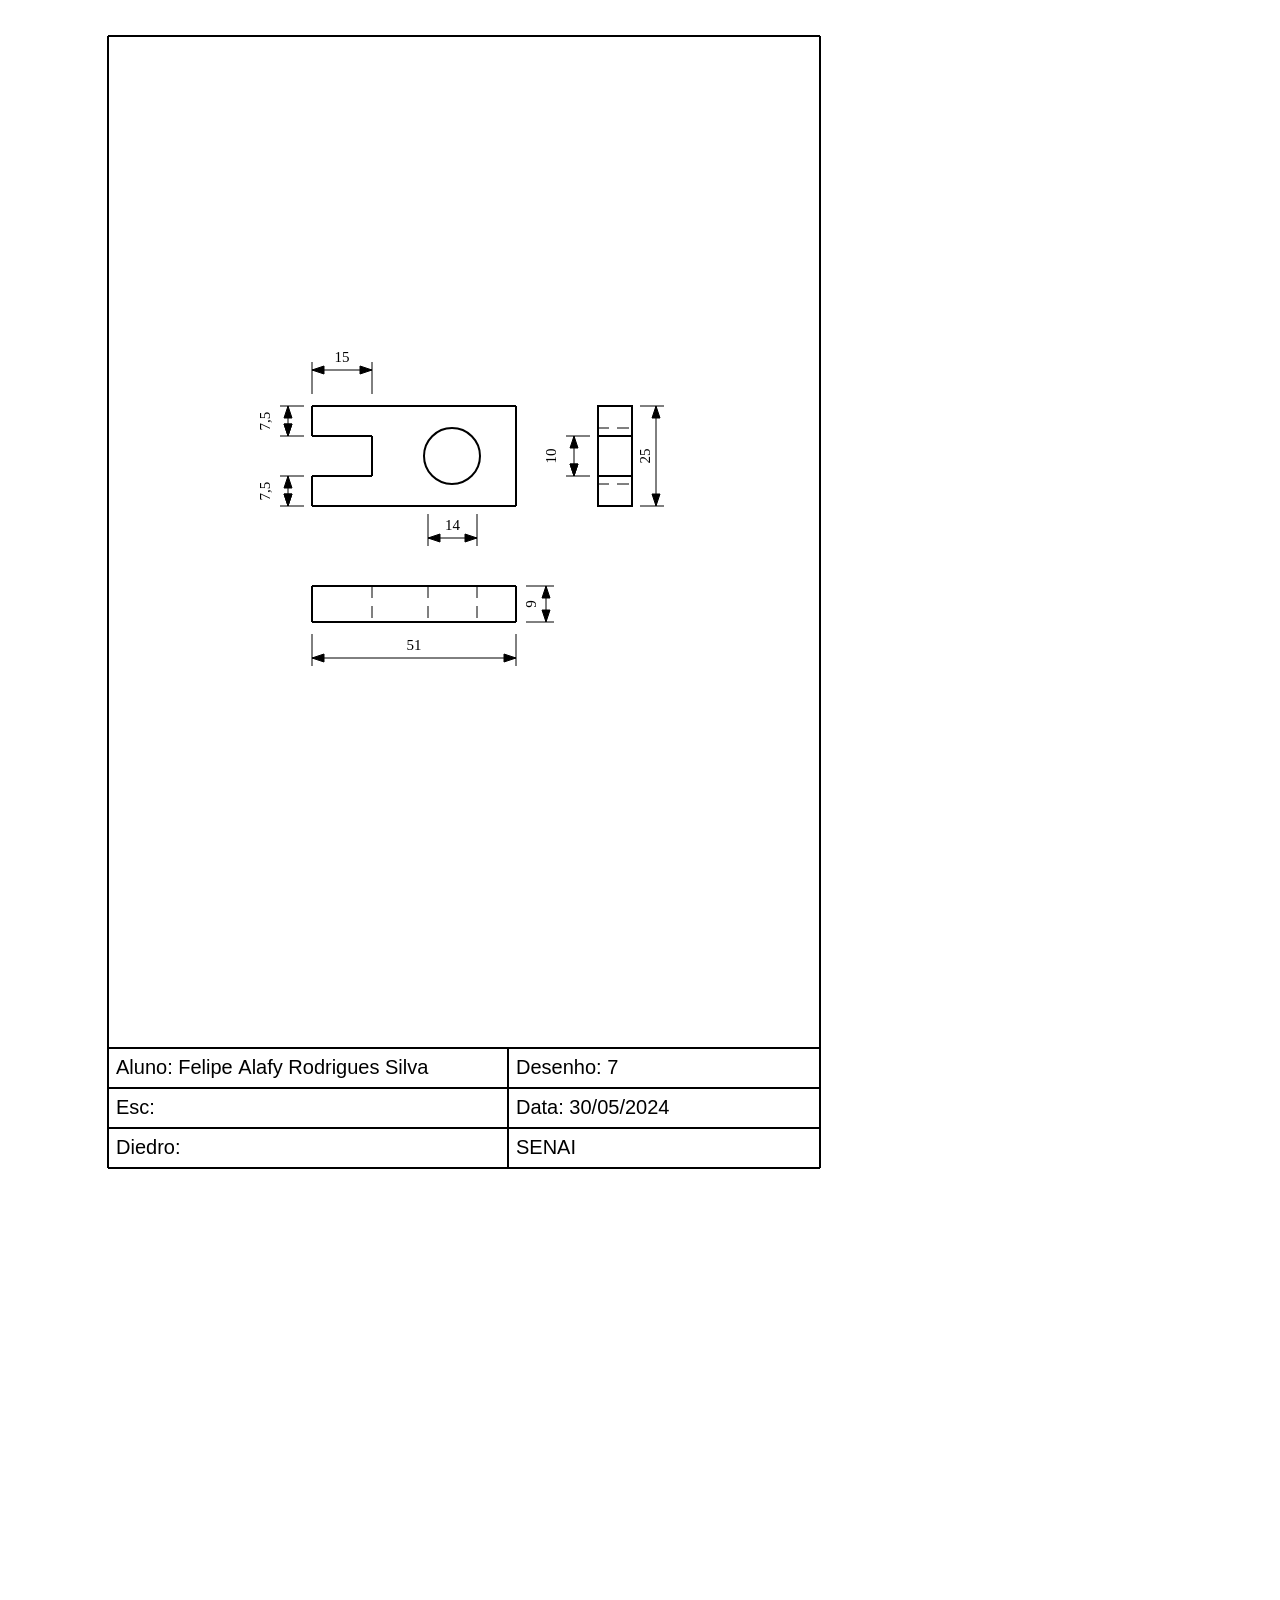
<file: Electromechanical/index.html>
<!DOCTYPE html>
<html lang="pt-br">
<head>
    <meta charset="UTF-8">
    <meta name="viewport" content="width=, initial-scale=1.0">
    <title>Desenho tecnico</title>
    <link rel="stylesheet" href="style.css">
    <script src="script.js"></script>
</head>
<body>
    <canvas id="myCanvas" width="840" height="1188">
        
    </canvas>
</body>
</html>
</file>
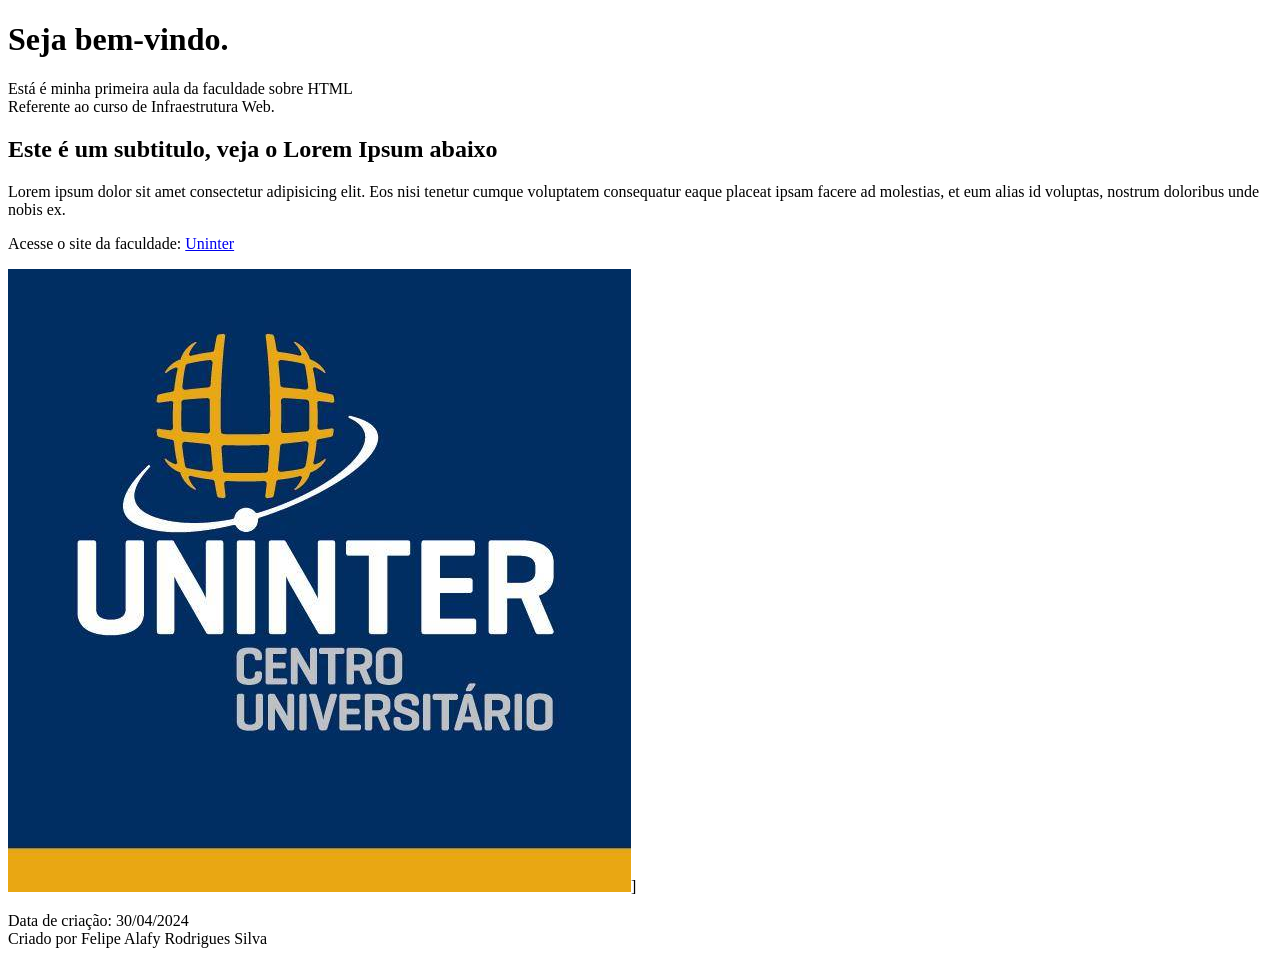
<file: WebInfrastructureClasses/Class2/index.html>
<!DOCTYPE html>
<html>
<head>
    <meta charset='utf-8'>
    <meta http-equiv='X-UA-Compatible' content='IE=edge'>
    <title>Class 1</title>
    <meta name='viewport' content='width=device-width, initial-scale=1'>
</head>
<body>
    <h1>Seja bem-vindo.</h1>
    <p>Está é minha primeira aula da faculdade sobre HTML<br>Referente ao curso de Infraestrutura Web.</p>
    <h2>Este é um subtitulo, veja o Lorem Ipsum abaixo</h2>
    <p>Lorem ipsum dolor sit amet consectetur adipisicing elit. Eos nisi tenetur cumque voluptatem consequatur eaque placeat ipsam facere ad molestias, et eum alias id voluptas, nostrum doloribus unde nobis ex.</p>
    <!--Este é um comentário em HTML-->
    <p>Acesse o site da faculdade: <a href="https://www.uninter.com">Uninter</a></p>
    <img src="./Logo-Uninter.jpg" alt="Logo da Uninter">]
    <footer>
        <p>Data de criação: 30/04/2024<br>
        Criado por Felipe Alafy Rodrigues Silva</p>
    </footer>
</body>
</html>
</file>
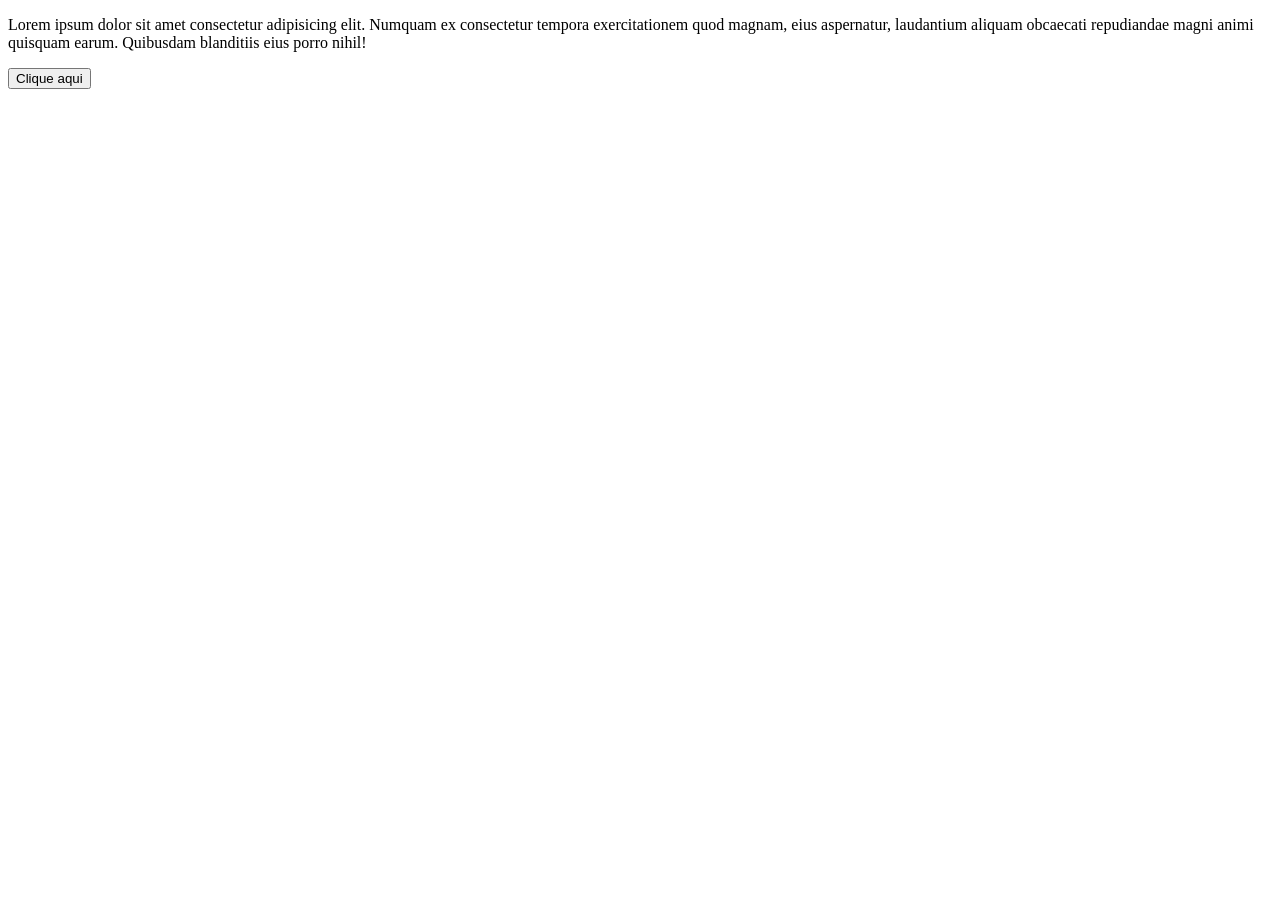
<file: WebInfrastructureClasses/Class4/index.html>
<!DOCTYPE html>
<html lang="pt-br">
<head>
    <meta charset="UTF-8">
    <meta name="viewport" content="width=device-width, initial-scale=1.0">
    <title>Class 6</title>
</head>
<body>
    <p id="para1">Lorem ipsum dolor sit amet consectetur adipisicing elit. Numquam ex consectetur tempora exercitationem quod magnam, eius aspernatur, laudantium aliquam obcaecati repudiandae magni animi quisquam earum. Quibusdam blanditiis eius porro nihil!</p>

    <button id= "button1" onclick="document.getElementById('para1').innerHTML='Olá, Mundo!'">Clique aqui</button>

    <script src="script.js"></script>
</body>
</html>
</file>
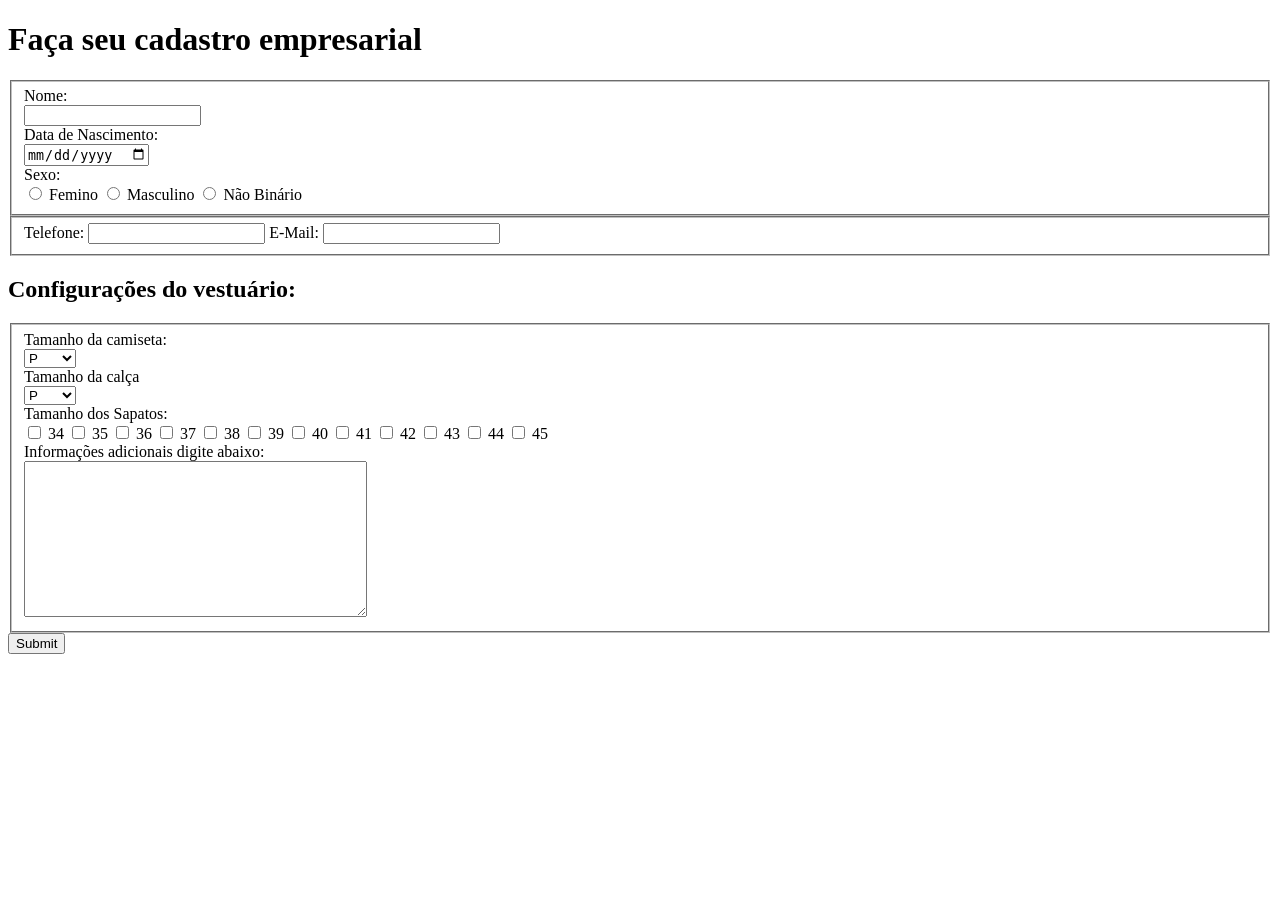
<file: WebInfrastructureClasses/Class2/exercises/Exercise 1/index.html>
<!DOCTYPE html>
<html lang="pt-br">
<head>
    <meta charset="UTF-8">
    <meta name="viewport" content="width=device-width, initial-scale=1.0">
    <title>Exercise 1</title>
</head>
<body>
    <h1>Faça seu cadastro empresarial</h1>
    <form method="POST" action="teste.jsp">
        <fieldset name="personal_data">
            <label>Nome:</label>
            <br>
            <input type="text" name="name"/>
            <br>
            <label>Data de Nascimento:</label>
            <br>
            <input type="date" name="birthday">
            <br>
            <label>Sexo:</label>
            <br>
            <input type="radio" name="sexo" value="f"> Femino
            <input type="radio" name="sexo" value="m"> Masculino
            <input type="radio" name="sexo" value="n"> Não Binário
            <br>
        </fieldset>
        <fieldset name=" contact_data">
            <label>Telefone:</label>
            <input type="tel" name="phone">
            <label>E-Mail:</label>
            <input type="email" name="email">
        </fieldset>
        <h2>Configurações do vestuário:</h2>
        <fieldset>
            <label>Tamanho da camiseta:</label>
            <br>
            <select name="clothes">
                <option>P</option>
                <option>M</option>
                <option>G</option>
                <option>GG</option>
                <option>XGG</option>
            </select>
            <br>
            <label>Tamanho da calça</label>
            <br>
            <select name="pants">
                <option>P</option>
                <option>M</option>
                <option>G</option>
                <option>GG</option>
                <option>XGG</option>
            </select>
            <br>
            <label>Tamanho dos Sapatos:</label>
            <br>
            <input type="checkbox" name="shoes"> 34
            <input type="checkbox" name="shoes"> 35
            <input type="checkbox" name="shoes"> 36
            <input type="checkbox" name="shoes"> 37
            <input type="checkbox" name="shoes"> 38
            <input type="checkbox" name="shoes"> 39
            <input type="checkbox" name="shoes"> 40
            <input type="checkbox" name="shoes"> 41
            <input type="checkbox" name="shoes"> 42
            <input type="checkbox" name="shoes"> 43
            <input type="checkbox" name="shoes"> 44
            <input type="checkbox" name="shoes"> 45
            <br>
            <label>Informações adicionais digite abaixo:</label>
            <br>
            <textarea name="additional" rows="10" cols="40"></textarea>
        </fieldset>
        <input type="submit" name="submit">
    </form>
</body>
</html>
</file>
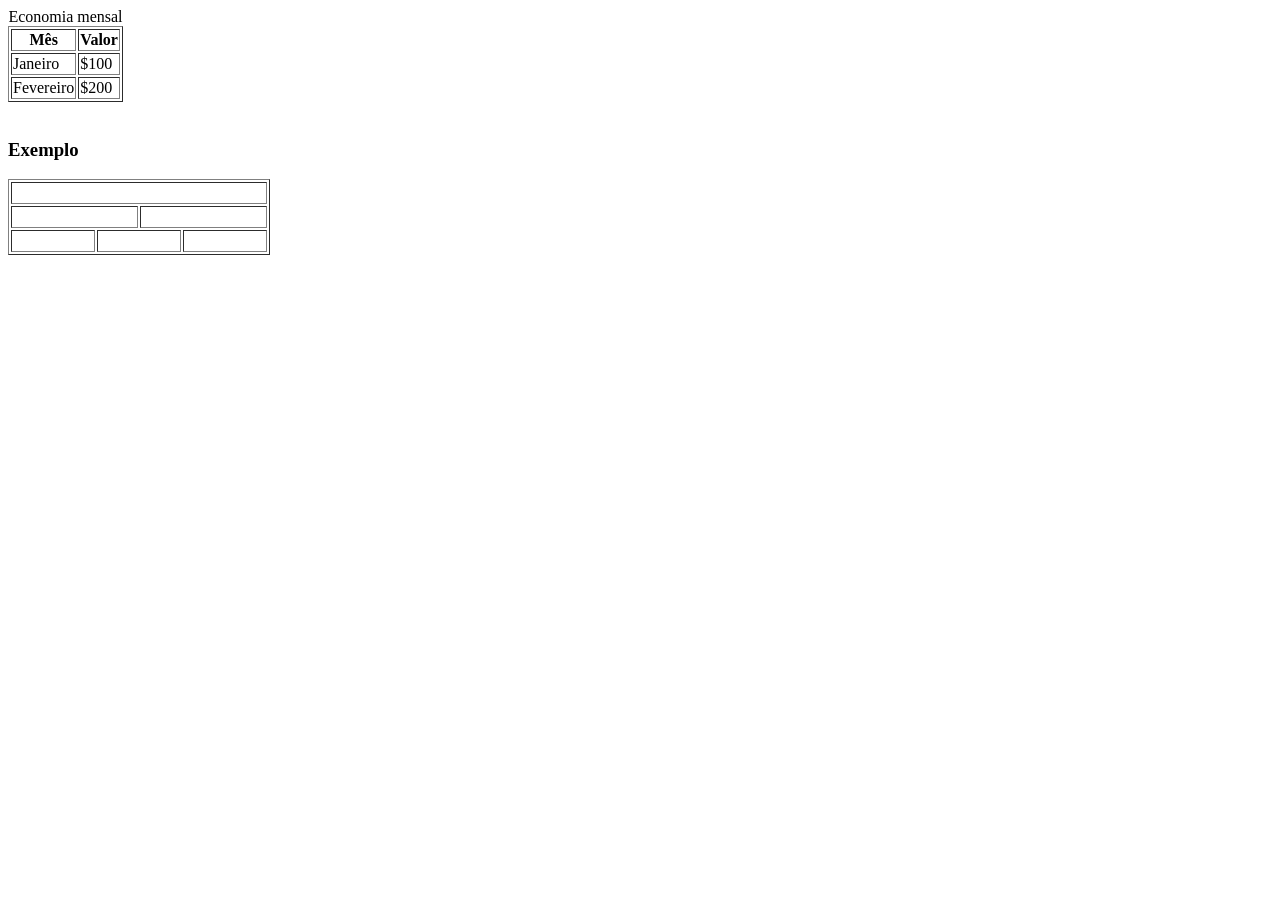
<file: WebInfrastructureClasses/Class2/exercises/Exercise 2/index.html>
<!DOCTYPE html>
<html lang="pt-br">
<head>
    <meta charset="UTF-8">
    <meta name="viewport" content="width=device-width, initial-scale=1.0">
    <title>Exercise 2</title>
</head>
<body>
    <table border=1>
        <caption>Economia mensal</caption>
        <tr>
            <th>Mês</th>
            <th>Valor</th>
        </tr>
        <tr>
            <td>Janeiro</td>
            <td>$100</td>
        </tr>
        <tr>
            <td>Fevereiro</td>
            <td>$200</td>
        </tr>
    </table>
    <br>
    <h3>Exemplo</h3>
    <table border=1>
        <tr>
            <td colspan="30">&nbsp;&nbsp;&nbsp;&nbsp;&nbsp;&nbsp;&nbsp;&nbsp;&nbsp;&nbsp;&nbsp;&nbsp;&nbsp;&nbsp;&nbsp;&nbsp;&nbsp;&nbsp;&nbsp;&nbsp;</td>
        </tr>
        <tr>
            <td colspan="15">&nbsp;&nbsp;&nbsp;&nbsp;&nbsp;&nbsp;&nbsp;&nbsp;&nbsp;&nbsp;&nbsp;&nbsp;&nbsp;&nbsp;&nbsp;&nbsp;&nbsp;&nbsp;&nbsp;&nbsp;</td>
            <td colspan="15">&nbsp;&nbsp;&nbsp;&nbsp;</td>
        </tr>
        <tr>
            <td colspan="10">&nbsp;&nbsp;&nbsp;&nbsp;&nbsp;&nbsp;&nbsp;&nbsp;&nbsp;&nbsp;&nbsp;&nbsp;&nbsp;&nbsp;&nbsp;&nbsp;&nbsp;&nbsp;&nbsp;&nbsp;</td>
            <td colspan="10">&nbsp;&nbsp;&nbsp;&nbsp;&nbsp;&nbsp;&nbsp;&nbsp;&nbsp;&nbsp;&nbsp;&nbsp;&nbsp;&nbsp;&nbsp;&nbsp;&nbsp;&nbsp;&nbsp;&nbsp;</td>
            <td colspan="10">&nbsp;&nbsp;&nbsp;&nbsp;&nbsp;&nbsp;&nbsp;&nbsp;&nbsp;&nbsp;&nbsp;&nbsp;&nbsp;&nbsp;&nbsp;&nbsp;&nbsp;&nbsp;&nbsp;&nbsp;</td>
        </tr>
    </table>
</body>
</html>
</file>
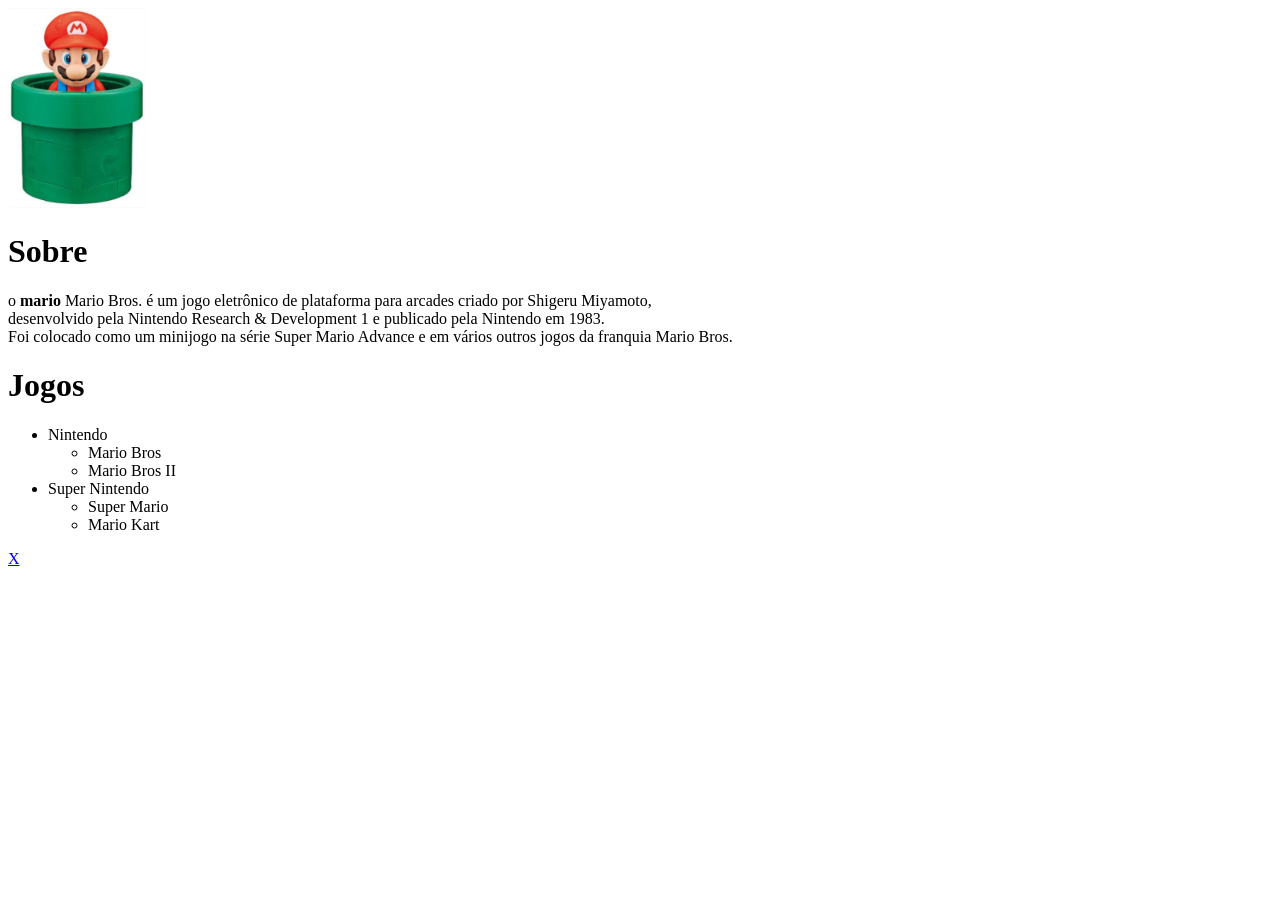
<file: WebInfrastructureClasses/Class2/exercises/Exercise 4/index.html>
<!DOCTYPE html>
<html lang="pt-br">
<head>
    <meta charset="UTF-8">
    <meta name="viewport" content="width=device-width, initial-scale=1.0">
    <title>Exercise 4</title>
</head>
<body>
    <img src="./mario.JPG" height="200px">
    <h1>Sobre</h1>
    <p>
        o <b>mario</b> Mario Bros. é um jogo eletrônico de plataforma para arcades criado por Shigeru Miyamoto,<br>
        desenvolvido pela Nintendo Research & Development 1 e publicado pela Nintendo em 1983.<br>
        Foi colocado como um minijogo na série Super Mario Advance e em vários outros jogos da franquia Mario Bros.
    </p>
    <h1>Jogos</h1>
    <ul>
        <li>Nintendo
            <ul>
                <li>Mario Bros</li>
                <li>Mario Bros II</li>
            </ul>
        </li>
        <li>Super Nintendo
            <ul>
                <li>Super Mario</li>
                <li>Mario Kart</li>
            </ul>
        </li>
    </ul>
    <a href="site1.html">X</a>
</body>
</html>
</file>
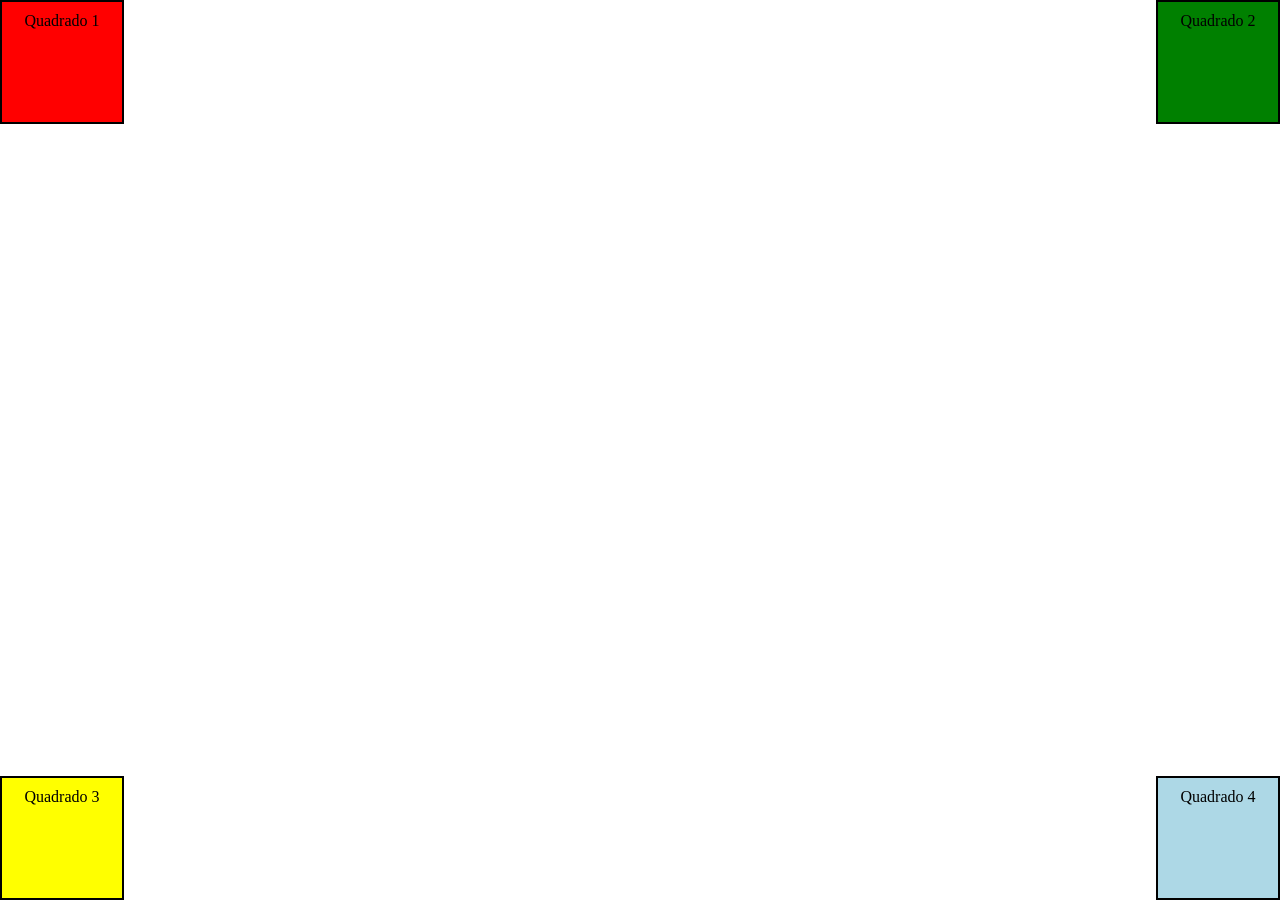
<file: WebInfrastructureClasses/Class3/exercises/Exercise1/index.html>
<!DOCTYPE html>
<html lang="pt-br">
<head>
    <meta charset="UTF-8">
    <meta name="viewport" content="width=device-width, initial-scale=1.0">
    <title>Class 3 - Exercise 1</title>
    <link rel="stylesheet" href="./style.css">
</head>
<body>
    <div id="frame1">Quadrado 1</div>
    <div id="frame2">Quadrado 2</div>
    <div id="frame3">Quadrado 3</div>
    <div id="frame4">Quadrado 4</div>
</body>
</html>
</file>
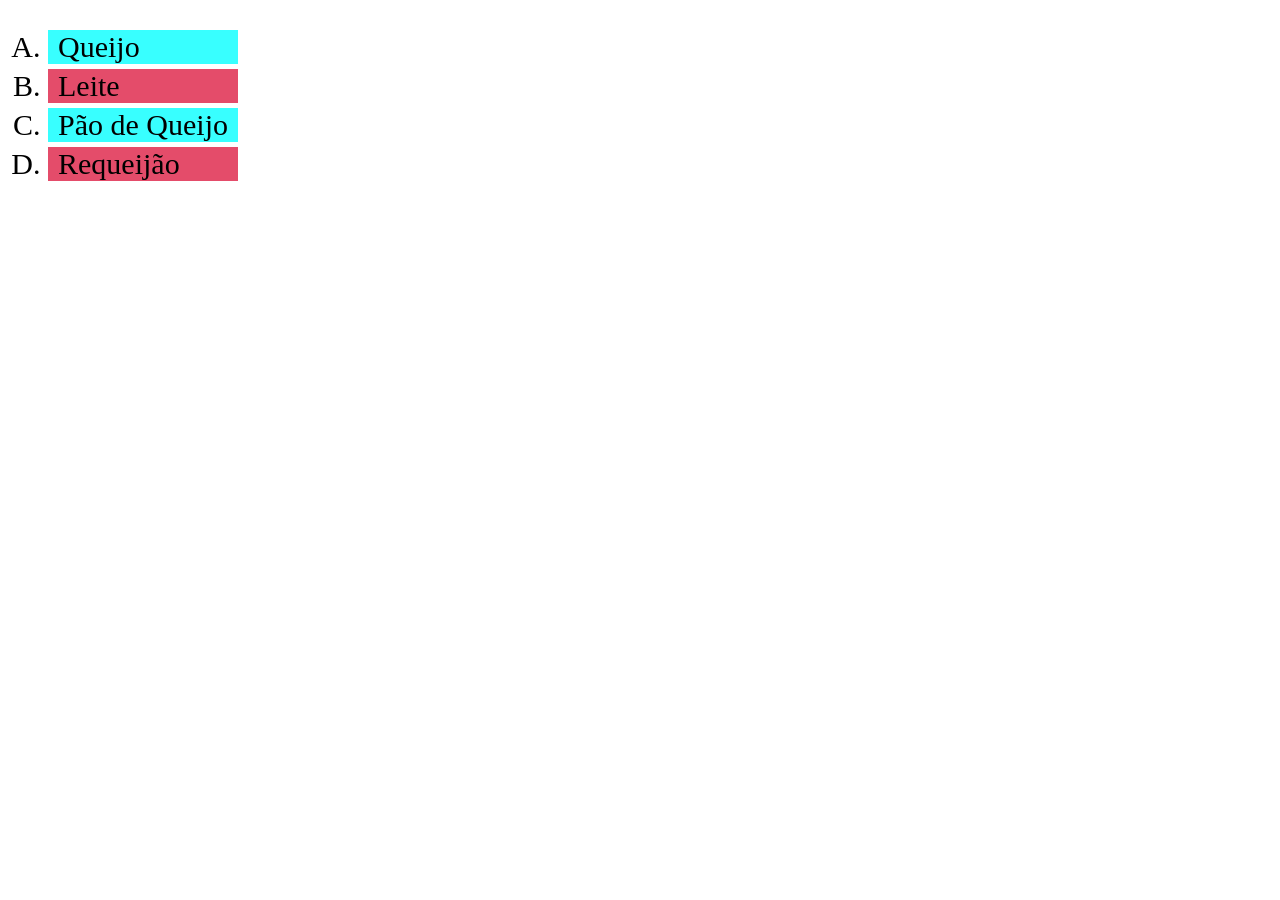
<file: WebInfrastructureClasses/Class3/exercises/Exercise3/index.html>
<!DOCTYPE html>
<html lang="pt-br">
<head>
    <meta charset="UTF-8">
    <meta name="viewport" content="width=device-width, initial-scale=1.0">
    <title>Exercise 3</title>
    <link href="./style.css" rel="stylesheet">
</head>
<body>
    <ol class="alternada">
        <li class="impar">Queijo</li>
        <li class="par">Leite</li>
        <li class="impar">Pão de Queijo</li>
        <li class="par">Requeijão</li>
    </ol>
</body>
</html>
</file>
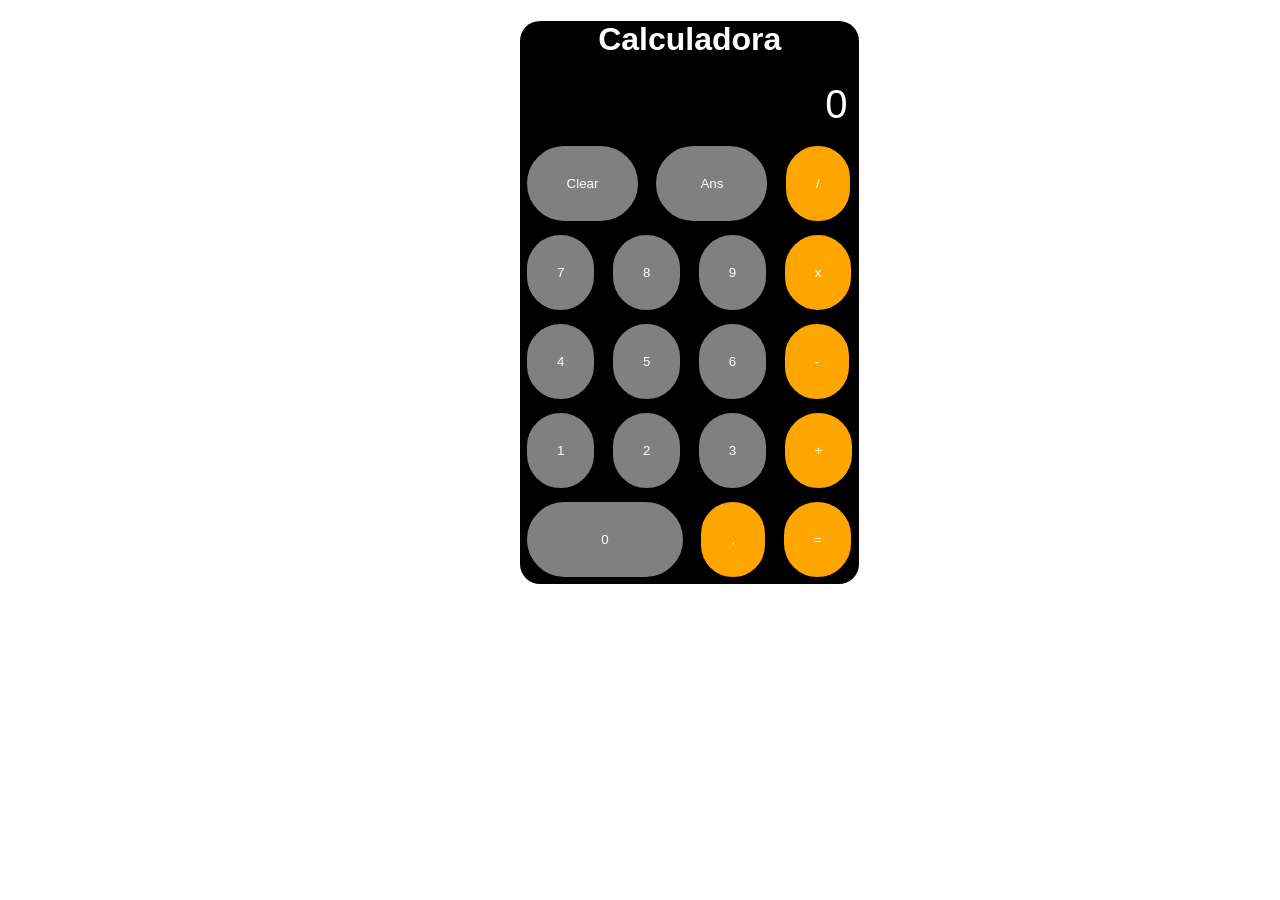
<file: WebInfrastructureClasses/Class6/Exercises/Exercise2/index.html>
<!DOCTYPE html>
<html lang="pt-br">
<head>
    <meta charset="UTF-8">
    <meta name="viewport" content="width=device-width, initial-scale=1.0">
    <title>Exercise 2</title>
    <link rel="stylesheet" href="style.css">
</head>
<body>
    <main>
        <h1>Calculadora</h1>
        <p id="display" class="border">0</p>
        <section>
            <div>
                <button id="btnClear" class="border">Clear</button>
                <button id="btnAns" class="border">Ans</button>
                <button id="btnDiv" class="operationButtons">/</button>
            </div>
            <div>
                <button id="btn7" class="border">7</button>
                <button id="btn8" class="border">8</button>
                <button id="btn9" class="border">9</button>
                <button id="btnMult" class="operationButtons">x</button>
            </div>
            <div>
                <button id="btn4" class="border">4</button>
                <button id="btn5" class="border">5</button>
                <button id="btn6" class="border">6</button>
                <button id="btnSub" class="operationButtons">-</button>
            </div>
            <div>
                <button id="btn1" class="border">1</button>
                <button id="btn2" class="border">2</button>
                <button id="btn3" class="border">3</button>
                <button id="btnSum" class="operationButtons">+</button>
            </div>
            <button id="btn0" class="border">0</button>
            <button id="btnComma" class="operationButtons">,</button>
            <button id="btnEquals" class="operationButtons">=</button>
        </section>
    </main>
    <script src="script.js"></script>
</body>
</html>
</file>
<file: style.css>
html {
    /*Faz com que o scroll fique mais suave especialmente ao clicar no menu de navegação.*/
    scroll-behavior: smooth;
}

body {
    /*Definição básica do body*/
    position: relative;
    background-color: #0B1222;
    color: whitesmoke;
    font-family: "Mozilla Text ExtraLight", sans-serif;
    h1 {
        font-family: "Mozilla Headline ExtraLight", serif;
        letter-spacing: 2px;
    }
}
body > header {
    /*Configurando o header, com border, box-shadow, e drop-filter que criará o efeito de frosted glass*/
    z-index: 1;
    border-bottom: solid 1px #244D9288;
    background: linear-gradient(to right, #0B122288, #0B1222FF);
    backdrop-filter: blur(25px);
    box-shadow: 0 0 15px 5px #244D9255;
    margin-bottom: 10px;
    padding: 10px;
    position: fixed;
    width: 100%;
    top: 0;
    left: 0;

    h1 {
        margin-left: 16px;
        display: inline;
    }
    span {
        color: #244D92
    }

    nav {
        /*Configurando os itens do menu de navegação*/
        text-align: center;
        width: 100%;
        display: inline;
        ul {
            display: inline;
            text-decoration: none;
            left: 0;
            li {
                display: inline;
                a {
                    text-decoration: none;
                    color: gray;
                    padding: 5px 10px;
                    transition: all 0.3s ease;
                }
                a:hover {
                    color: whitesmoke;
                }

                a.alive {
                    color: whitesmoke;
                }
            }
        }
    }
}

body > main {
    /*Configuração do conteúdo principal.*/
    position: relative;
    z-index: 0;
    top: 50px;
    margin-left: 10px;

    h1 > span {
        z-index: 1;
        color: #244D92;
    }

    h2 > span {
        z-index: 1;
        color: #4285F4;
    }

    section {
        z-index: 0;
        border-radius: 25px;
        padding-left: 10px;
        box-shadow: 0 0 15px 5px #244D9255;
    }

    /*Definindo o estilo base dos Articles.*/
    article {
        z-index: 1;
        text-align: justify;
        padding: 10px;
        margin-bottom: 10px;

        svg {
            display: inline-block;
            width: 64px;
            height: 64px;
            fill: whitesmoke;
            transition: fill 0.5s ease;
            margin-right: 10px;
        }

        hr {
            fill: #244D92;
        }

        /*Cria o efeito de hover para os svg das tecnologias.*/
        svg#kotlin:hover {
            fill: #7F52FF;
            scale: 1.2;
        }
        svg#compose:hover {
            fill: #4285F4;
            scale: 1.2;
        }
        svg#gnome:hover {
            fill: #4A86CF;
            scale: 1.2;
        }
        svg#gnome:hover {
            fill: #4A86CF;
            scale: 1.2;
        }

        svg#git:hover {
            fill: #F03C2E;
            scale: 1.2;
        }

        svg#github:hover {
            fill: #FFFFFF;
            scale: 1.2;
        }

        svg#golang:hover {
            fill: #FFFFFF;
            scale: 1.2;
        }

        svg#swift:hover {
            fill: #F05138;
            scale: 1.2;
        }

        svg#android_studio:hover {
            fill: #3DDC84;
            scale: 1.2;
        }

        svg#sqlite:hover {
            fill: #003B57;
            scale: 1.2;
        }

        svg#mysql:hover {
            fill: #4479A1;
            scale: 1.2;
        }

        svg#nextcloud:hover {
            fill: #0082C9;
            scale: 1.2;
        }

        svg#gtk:hover {
            fill: #7FE719;
            scale: 1.2;
        }


        /*Inicio das customizações da parte profissional*/
        p {
            text-align: justify;
            margin-right: 20px;
            margin-left: 12px;
            font-size: 14pt;
        }

        h2.worktitle {
            display: inline-block;
        }

        span.date {
            background-color: #50909090;
            font-size: 10pt;
            padding: 4px;
            border-radius: 20px;
            display: inline-block;
            color: white;
            margin-left: 10px;
        }
    }

    article#professional {
        display: block;
        width: 100%;

        p#workposition-administrative {
            display: none;
        }

        p#workposition-apprentice {
            display: none;
        }
    }

    div.workpositions {
        display: flex;
        div {
            z-index: 2;
            display: flex;
            background-color: #244D92FF;
            width: 48px;
            height: 48px;
            font-size: 16pt;
            border-radius: 50%;
            align-items: center;
            justify-content: center;
            p {
                display: none;
            }
            transition: width 0.7s ease, height 0.7s ease, background-color 0.2s ease;
        }

        div.active {
            border-radius: 20px;
            align-items: center;
            justify-content: start;
            width: 300px;
            background-color: #FA586A;
            p {
                display: inline-block;
            }
        }

        div.workpositions-middle {
            z-index: 2;
            margin-left: 64px;
            margin-right: 64px;
        }

        div.workposition-end {
            margin-left: 24px;
        }

        div.workposition-background {
            position: absolute;
            z-index: 0;
            width: 29%;
            height: 28px;
            border-radius: 16px;
            margin-top: 9px;
            background-color: #244D9255;
        }

    }

    /*Configurações bases da seção*/
    #about_me {
        display: inline-block;
        width: 50%;
        margin-top: 40px;
    }

    /*Configurações dos hobbies*/
    div.hobbies_tooltip {
        vertical-align: top;
        display: inline-flex;
        flex-direction: column;
        align-items: start;
        overflow: hidden;
        width: 64px;
        height: 64px;
        transition: width 0.5s ease, height 0.5s ease, background-color 0.5s ease;
        p {
            display: none;
        }
    }

    div.hobbies_tooltip:hover {
        width: 256px;
        height: 320px;
        border-radius: 10px;
        background-color: #244D9255;
        color: white;
        padding: 4px;
        p {
            display: block;
        }
    }

    div#music_hobby_tooltip:hover {
        background-color: #FA586A;
        width: 256px;
        height: 340px;
        border-radius: 10px;
        color: white;
        padding: 4px;
        p {
            display: block;
        }
    }

    div#videogame_hobby_tooltip:hover {
        background-color: #107C10;
        width: 256px;
        height: 320px;
        border-radius: 10px;
        color: white;
        padding: 4px;
        p {
            display: block;
        }
    }

    div#literature_hobby_tooltip:hover {
        background-color: #1E1E1E;
        width: 256px;
        height: 320px;
        border-radius: 10px;
        color: white;
        padding: 4px;
        p {
            display: block;
        }
    }

    /*Configuração do terminal simulando código kotlin*/
    aside {
        margin-top: 100px;
        float: right;
        height: 100%;
        p {
            background-color: #2D2D2D;
            height: 30px;
            margin: 0;
            align-content: center;
            padding: 0 0 0 10px;
            border-radius: 10px 10px 0 0;
            display: inline-block;
        }

        background-color: #1E1E1E;

        display: inline-block;
        width: 45%;
        min-width: 25%;
        border: 3px solid  #2D2D2D;
        border-radius: 10px;

        div.developer_window {
            background-color: #2D2D2D;
            height: 30px;
            margin: 0;
            align-content: center;
            padding: 0 0 0 10px;
            display: block;
        }

        /*Criação da clássica Traffic Lights*/
        div.red-light {
            display: inline-block;
            background-color: #EF4444;
            width: 12px;
            height: 12px;
            margin-left: 4px;
            border-radius: 50%;
        }

        div.yellow-light {
            display: inline-block;
            background-color: #EAB309;
            width: 12px;
            height: 12px;
            margin-left: 4px;
            border-radius: 50%;
        }

        div.green-light {
            display: inline-block;
            background-color: #22C55E;
            width: 12px;
            height: 12px;
            margin-left: 4px;
            border-radius: 50%;
        }

        /*Lógica para colorir o código kotlin, como se fosse uma IDE de verdade.*/
        pre {
            text-align: left;
            code {
                span.rose {
                    color: #8F5A9E;
                }
                span.lightblue {
                    color: #4B7FAA;
                }
                span.green {
                    color: #718F5C;
                }

                span.orange {
                    color: #CC7832;
                }

                span.italic {
                    font-style: italic;
                }
            }
        }
    }

    /*Definições básicas da seção formação*/
    section#formation {
        margin-top: 20px;
        padding: 10px;

        h3 {
            display: inline-block;
        }
    }

    /*Definições básicas da seção portifólio*/
    section#portfolio {
        margin-top: 20px;
        padding: 10px;

        h1 {
            margin: 0;
            margin-top: 10px;
        }

        h2 {
            font-size: 48pt;
            a {
                text-decoration: none;
                color: #238AE7;
            }
            color: #238AE7;
        }
        
        article {
            display: inline-block;
            width: 60%;
        }

        /*Assim como o terminal do kotlin, aqui simulamos um video player.*/
        aside {
            margin-top: 0;
            display: inline-block;
            width: 10%;
            height: 25%;
            align-content: center;
            justify-content: center;
            video {
                width: 100%;
                height: 20%;
            }
        }
    }

    /*Definições básicas da seção formação*/
    section#contact {
        margin-top: 20px;
        padding: 10px;

        form {
            display: flex;

            flex-direction: row;
            flex-wrap: wrap;
            align-items: center;

            margin-left: 10px;

            div {
                display: inline-block;
                height: 100%;
                p {
                    height: 100%;
                    margin: 0 0 0 60px;
                    display: inline-block;
                    font-size: 128pt;
                    align-content: center;
                    text-align: center;
                    justify-content: center;
                }
            }
        }

        fieldset {
            display: inline-block;
            border: solid 1px #244D9288;
            border-radius: 10px;

            max-width: 25%;

            input {
                width: 300px;
                padding: 5px;
                margin: 10px;
                border: none;
                border-radius: 25px;
                color: whitesmoke;
                background-color: #244D9288;
            }

            input:focus {
                background-color: #FA586A;
            }

            textarea {
                width: 300px;
                padding: 5px;
                margin: 10px;
                background-color: #244D9288;
                color: whitesmoke;
                border: none;
                border-radius: 10px;
                overflow: hidden;
                display: block;
            }

            textarea:focus {
                background-color: #FA586A;
            }

            button {
                display: block;
                background-color: #244D9288;
                color: whitesmoke;
                border: none;
                border-radius: 10px;
                width: 100%;
                height: 40px;
                font-size: 20px;
            }

            button:hover {
                background-color: #FA586A;
            }
        }
    }
}

/*Configurações do rodapé*/
body > footer {
    position: relative;
    margin-top: 100px;
    padding-top: 10px;
    width: 100%;
    border-bottom: solid 2px #244D9288;
    border-radius: 25px;
    box-shadow: 0 0 15px 5px #244D9255;

    p {
        display: inline-block;
        padding: 10px;
    }

    svg {
        display: inline-block;
        padding-left: 50px;
        fill: whitesmoke;
        width: 24px;
        height: 24px;
    }
}
</file>
<file: Electromechanical/style.css>
body {
    max-width: 840;
    max-height: 1188;
    font-size: 12px;
}
</file>
<file: WebInfrastructureClasses/Class3/exercises/Exercise1/style.css>
#frame1 {
    background-color: red;
    padding: 10px;
    width: 100px;
    height: 100px;
    text-align: center;
    border: 2px black solid;
    position: absolute;
    left: 0px;
    top: 0px;
}

#frame2 {
    background-color: green;
    padding: 10px;
    width: 100px;
    height: 100px;
    text-align: center;
    border: 2px black solid;
    position: absolute;
    right: 0px;
    top: 0px;
}

#frame3 {
    background-color: yellow;
    padding: 10px;
    width: 100px;
    height: 100px;
    text-align: center;
    border: 2px black solid;
    position: absolute;
    bottom: 0px;
    left: 0px;
}

#frame4 {
    background-color: lightblue;
    padding: 10px;
    width: 100px;
    height: 100px;
    text-align: center;
    border: 2px black solid;
    position: absolute;
    bottom: 0px;
    right: 0px;
}
</file>
<file: WebInfrastructureClasses/Class3/exercises/Exercise3/style.css>
.alternada {
    list-style: upper-latin;
    font-size: 30px;
    width: fit-content;
}

.alternada li {
    margin-bottom: 5px;
    padding-right: 10px;
    padding-left: 10px;
}

.alternada li:hover {
    font-weight: bold;
}

.alternada li:nth-child(odd) {
    background-color: rgba(0, 255, 255, 0.781);
}

.alternada li:nth-child(even) {
    background-color: rgba(220, 20, 60, 0.76);
}
</file>
<file: WebInfrastructureClasses/Class6/Exercises/Exercise2/style.css>
body {
    font-family: Arial, Helvetica, sans-serif;
    color: white;
    position: relative;
    left: 40%;
}


.border {
    border: 2px black solid;
    border-radius: 50px;
}

button {
    color: white;
    background-color: gray;
    padding: 30px;
    margin: 5px;
}

.operationButtons {
    background-color: orange;
    border: 2px black solid;
    border-radius: 50px;
}

#btn0 {
    width: 160px;
}

#btnClear, #btnAns {
    width: 115px;
}

button:hover {
    background-color: lightgray;
}

main {
    background-color: black;
    width: fit-content;
    border-radius: 20px;
}

p {
    font-size: 30pt;
    text-align: right;
    margin: 10px;
}

h1 {
    text-align: center;
}
</file>
